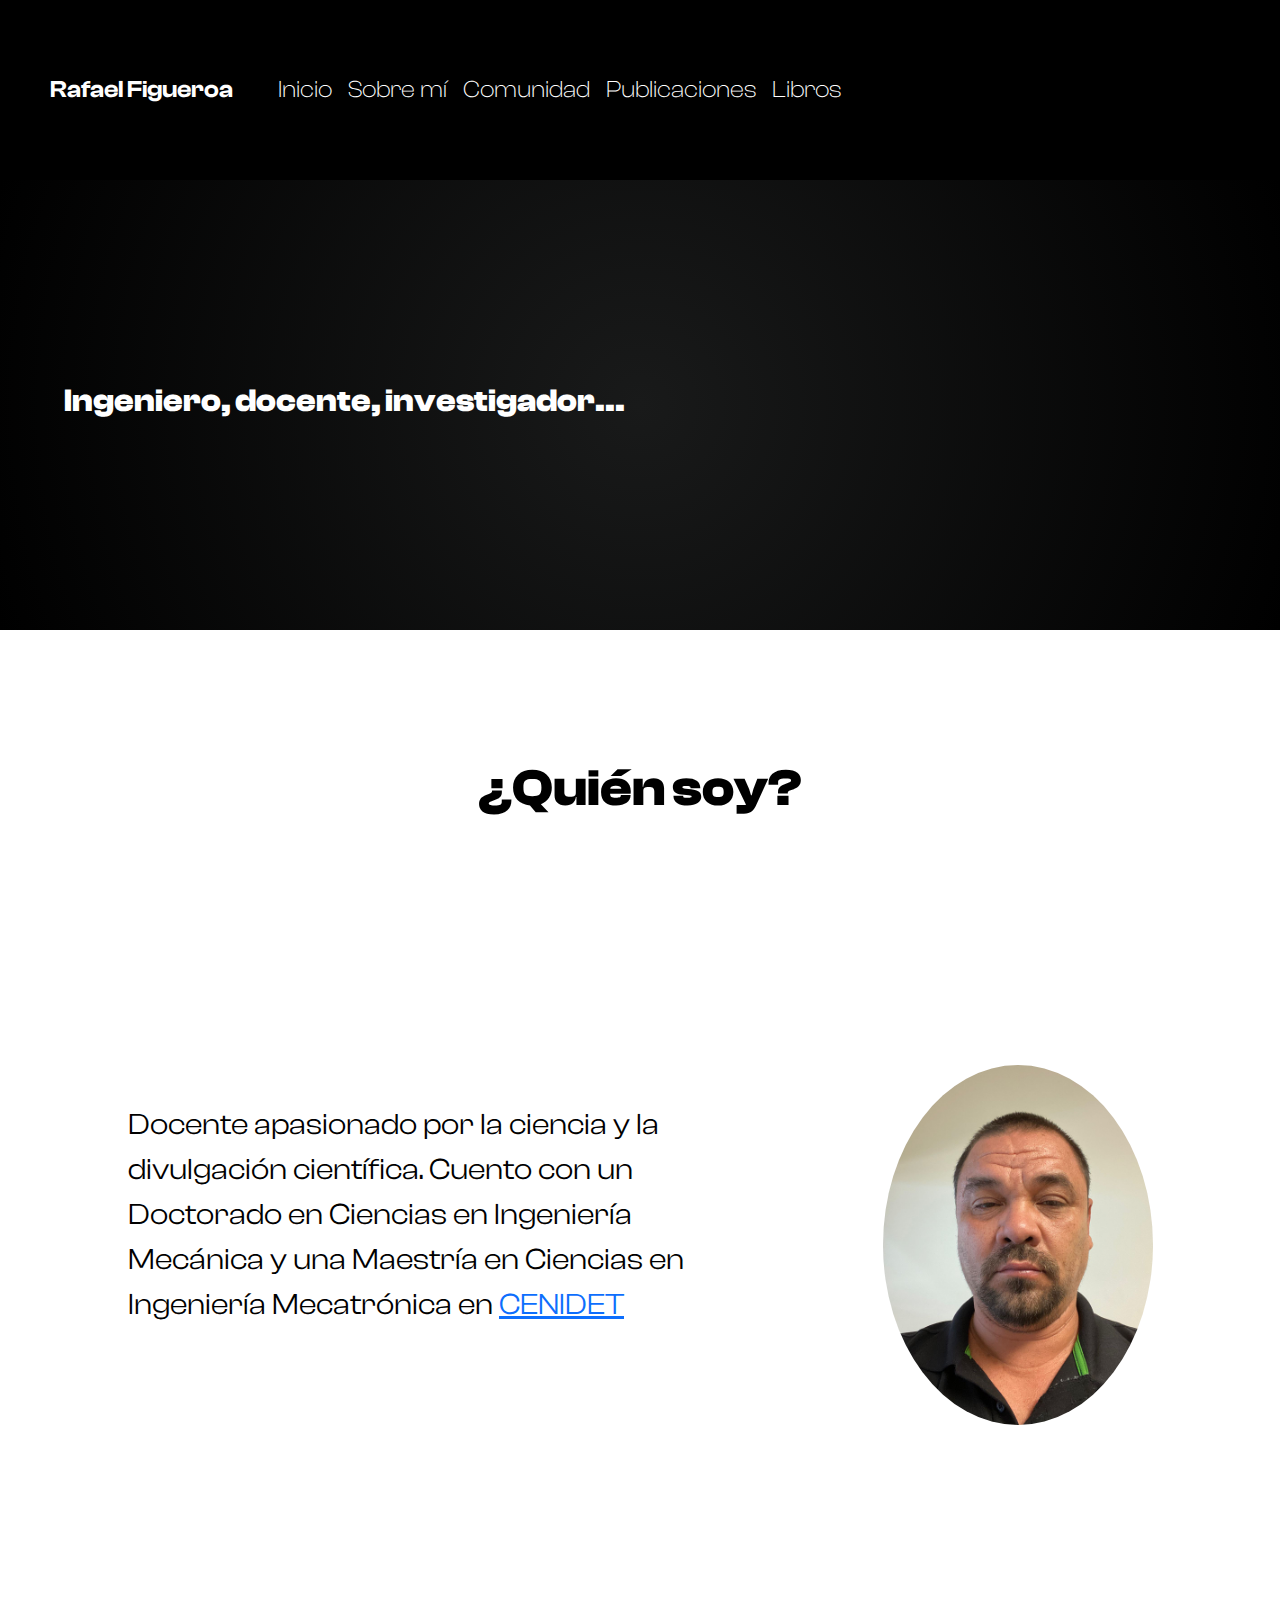
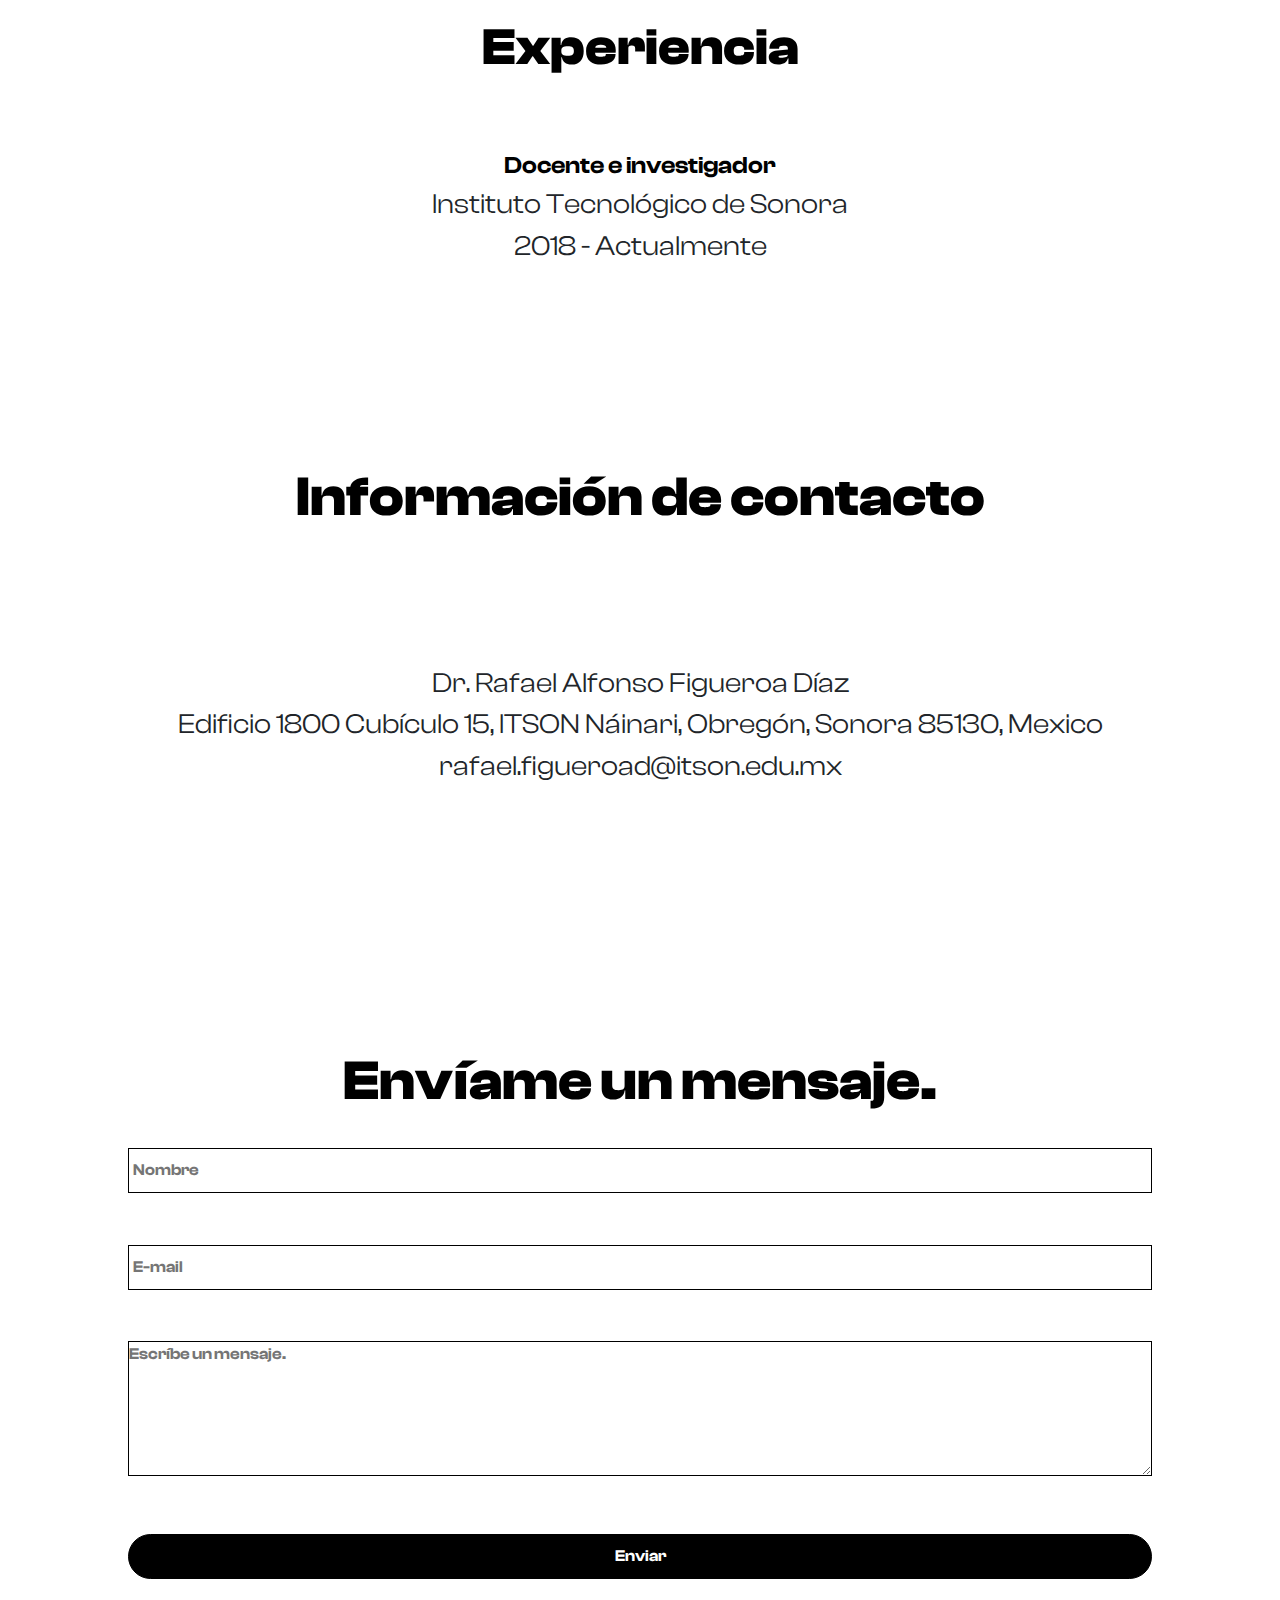
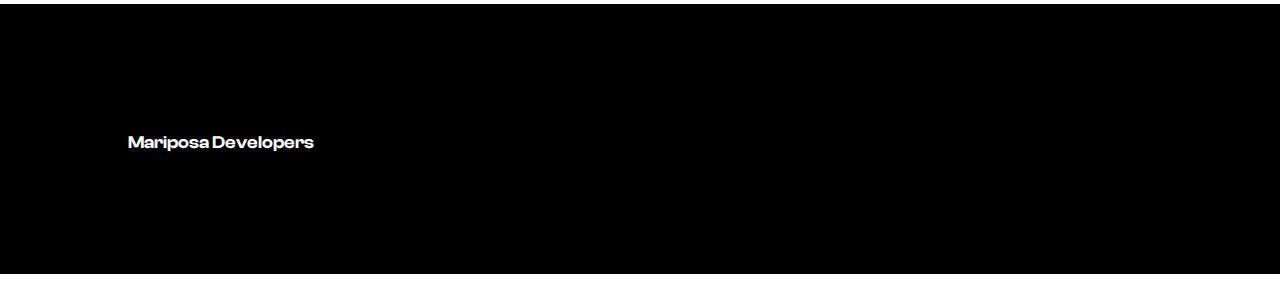
<file: index.html>
<!DOCTYPE html>
<html lang="en">

<head>
  <meta charset="UTF-8">
  <meta name="viewport" content="width=device-width, initial-scale=1.0">
  <title>Inicio - Rafael Figueroa</title>
  <!--Bootstrap stylesheet-->
  <link href="https://cdn.jsdelivr.net/npm/bootstrap@5.3.3/dist/css/bootstrap.min.css" rel="stylesheet"
    integrity="sha384-QWTKZyjpPEjISv5WaRU9OFeRpok6YctnYmDr5pNlyT2bRjXh0JMhjY6hW+ALEwIH" crossorigin="anonymous">
  <!--Boostrap icons stylesheet-->
  <link rel="stylesheet" href="https://cdn.jsdelivr.net/npm/bootstrap-icons@1.11.3/font/bootstrap-icons.min.css">
  <!--CSS file for the index-->
  <link rel="stylesheet" href="styles/index.css">

</head>

<body>
  <header>

    <nav class="navbar navbar-expand-lg">
      <div class="container-fluid">
        <a class="navbar-brand" href="#">
          <h1>Rafael Figueroa</h1>
        </a>

        <button class="navbar-toggler" type="button" data-bs-toggle="collapse" data-bs-target="#navbarNavAltMarkup"
          aria-controls="navbarNavAltMarkup" aria-expanded="false" aria-label="Toggle navigation">
          <span class="navbar-toggler-icon"></span>
        </button>
        <div class="collapse navbar-collapse" id="navbarNavAltMarkup">
          <div class="navbar-nav">

            <a class="nav-link nav-link-reg nav-first-link" aria-current="page" href="#">Inicio</a>
            <a class="nav-link nav-link-reg" href="about-me.html">Sobre mí</a>
            <a class="nav-link nav-link-reg" href="comunidad.html">Comunidad</a>
            <a class="nav-link nav-link-reg" href="publications.html">Publicaciones</a>
            <a class="nav-link nav-link-reg" href="libros.html">Libros</a>


          </div>
        </div>
      </div>
    </nav>


  </header>


  <div class="banner-information">

    <h2>Ingeniero, docente, investigador...</h2>

  </div>
  </header>
  <main>
    <!--Presentation section-->
    <div class="presentation">

      <div class="presentation-title container">
        <h3>¿Quién soy?</h3>
      </div>

      <div class="presentation-info">

        <div class="info-text">
          <p>Docente apasionado por la ciencia y la divulgación científica. Cuento con un Doctorado en Ciencias en Ingeniería Mecánica y una Maestría en Ciencias en Ingeniería Mecatrónica en <a href="https://cenidet.tecnm.mx/">CENIDET</a></p>
        </div>

        <div class="info-img">
          <img src="img/rafa-selfie.jpeg" alt="Sample Image from Lorem Picsum">
        </div>
      </div>

    </div>


    <!--Experience section-->
    <div class="experience">  

      <div class="experience-title">

        <h3>Experiencia</h3>

      </div>

      <div class="experience-list">

        <div class="experience-element container">

          <div class="row">

            <div class="experience-job col-md-12 text-center">
              <h3>Docente e investigador</h3>
            </div>
            <div class="experience-company col-md-12 text-center">
              <h3>Instituto Tecnológico de Sonora</h3>
            </div>
            <div class="experience-period col-md-12 text-center">
              <h3>2018 - Actualmente</h3>
            </div>
          </div>


        </div>

      </div>

    </div>

    <!--Publications-->




    <div class="contact-information">

      <div class="contact-info-title">
        <h3>Información de contacto</h3>
      </div>

      <div class="contact-info-content">

        <div class="contact-name">
          <h4>Dr. Rafael Alfonso Figueroa Díaz</h4>
        </div>

        <div class="contact-address">
          <h4>Edificio 1800 Cubículo 15, ITSON Náinari, Obregón, Sonora 85130, Mexico</h4>
        </div>

        <div class="email">
          <h4>rafael.figueroad@itson.edu.mx</h4>
        </div>

        <div class="phone-number">
          <h4></h4>
        </div>
      </div>

    </div>

    <div class="contact-form">
      <div class="form-title">
        <h3>Envíame un mensaje.</h3>
      </div>

      <div class="form-wrapper">
        <form action="https://formsubmit.co/lcontrerasperaza99@gmail.com" method="POST">

          <input class="name-input" type="text" name="nombre" placeholder="  Nombre">
          <input class="email-input" type="email" name="correo" placeholder="  E-mail">
          <textarea class="message-input" name="mensaje"  placeholder="Escríbe un mensaje."></textarea>
          <input class="submit-input" type="submit" value="Enviar">

        </form>
      </div>
    </div>

    <footer>

      <div class="developer-info">
        <h4>Mariposa Developers</h4>
      </div>

    </footer>
  </main>

  <script src="https://cdn.jsdelivr.net/npm/bootstrap@5.3.3/dist/js/bootstrap.bundle.min.js"
    integrity="sha384-YvpcrYf0tY3lHB60NNkmXc5s9fDVZLESaAA55NDzOxhy9GkcIdslK1eN7N6jIeHz"
    crossorigin="anonymous"></script>
</body>

</html>
</file>
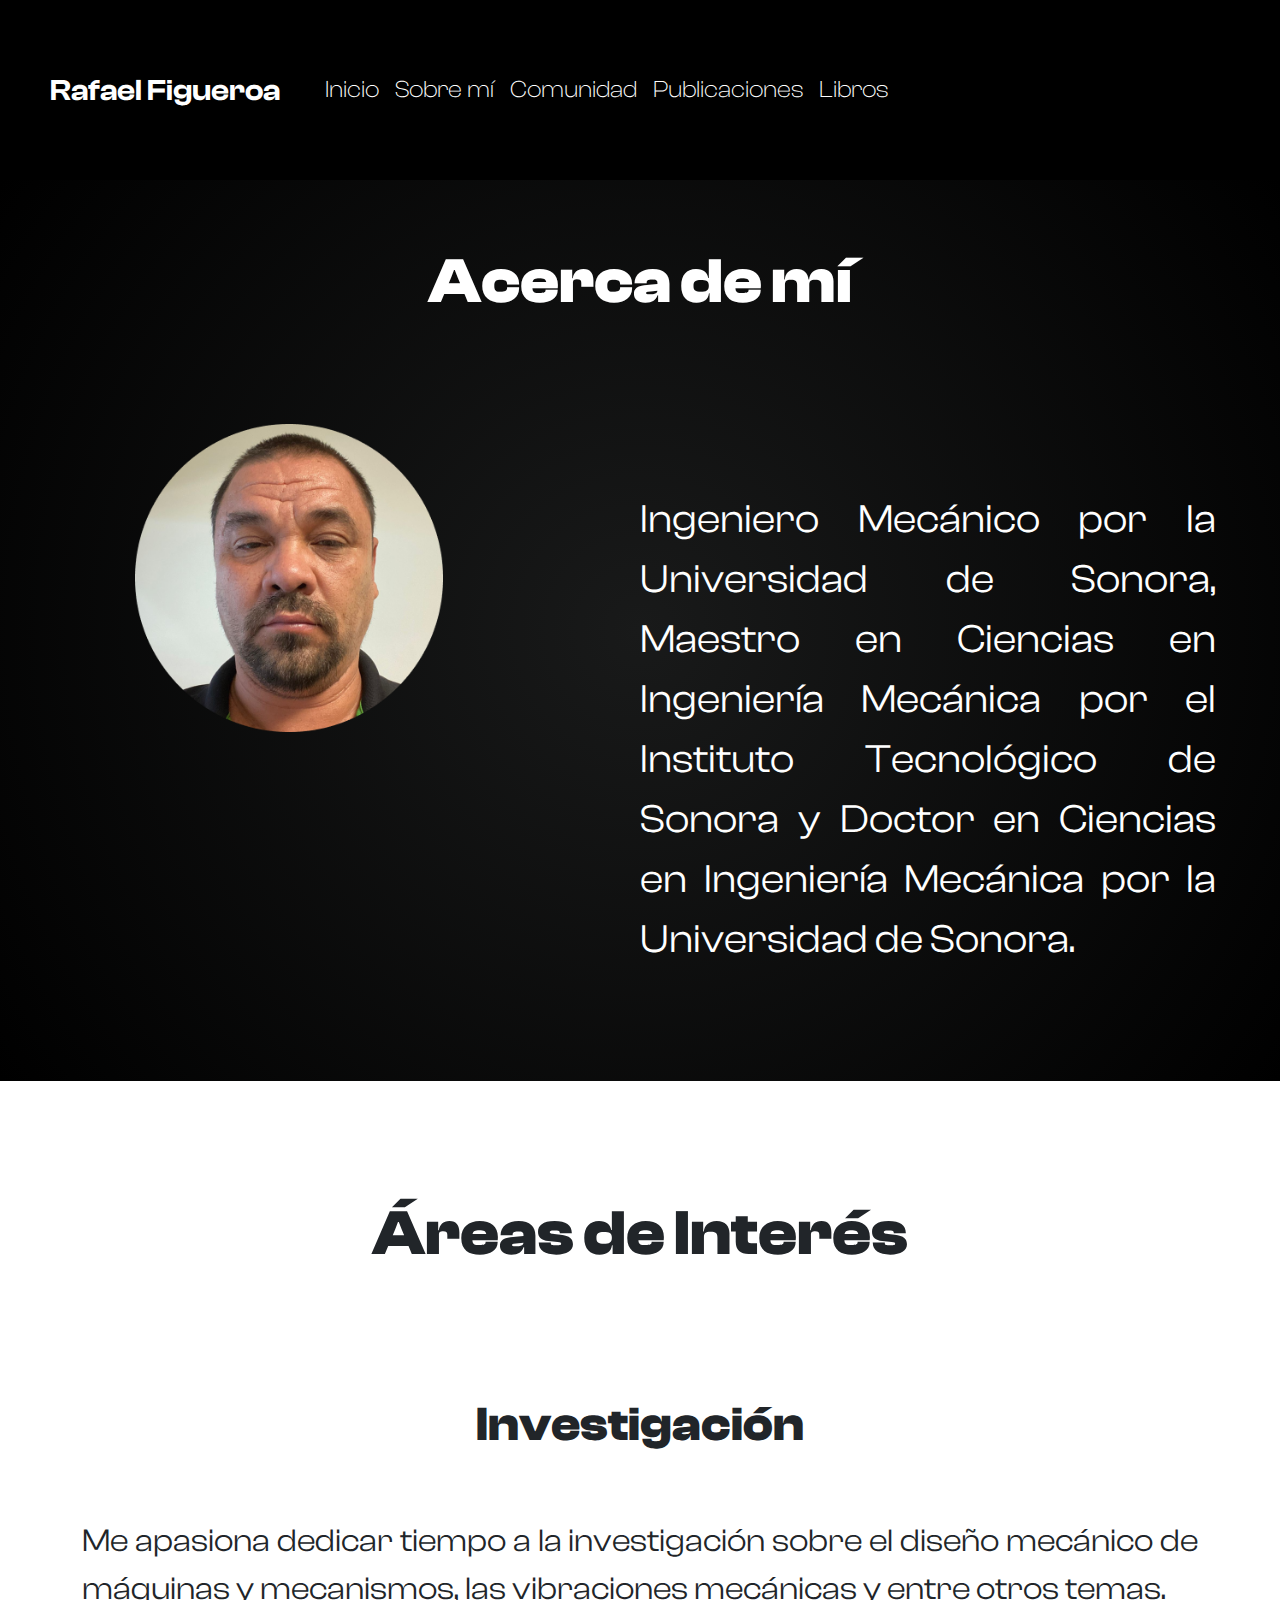
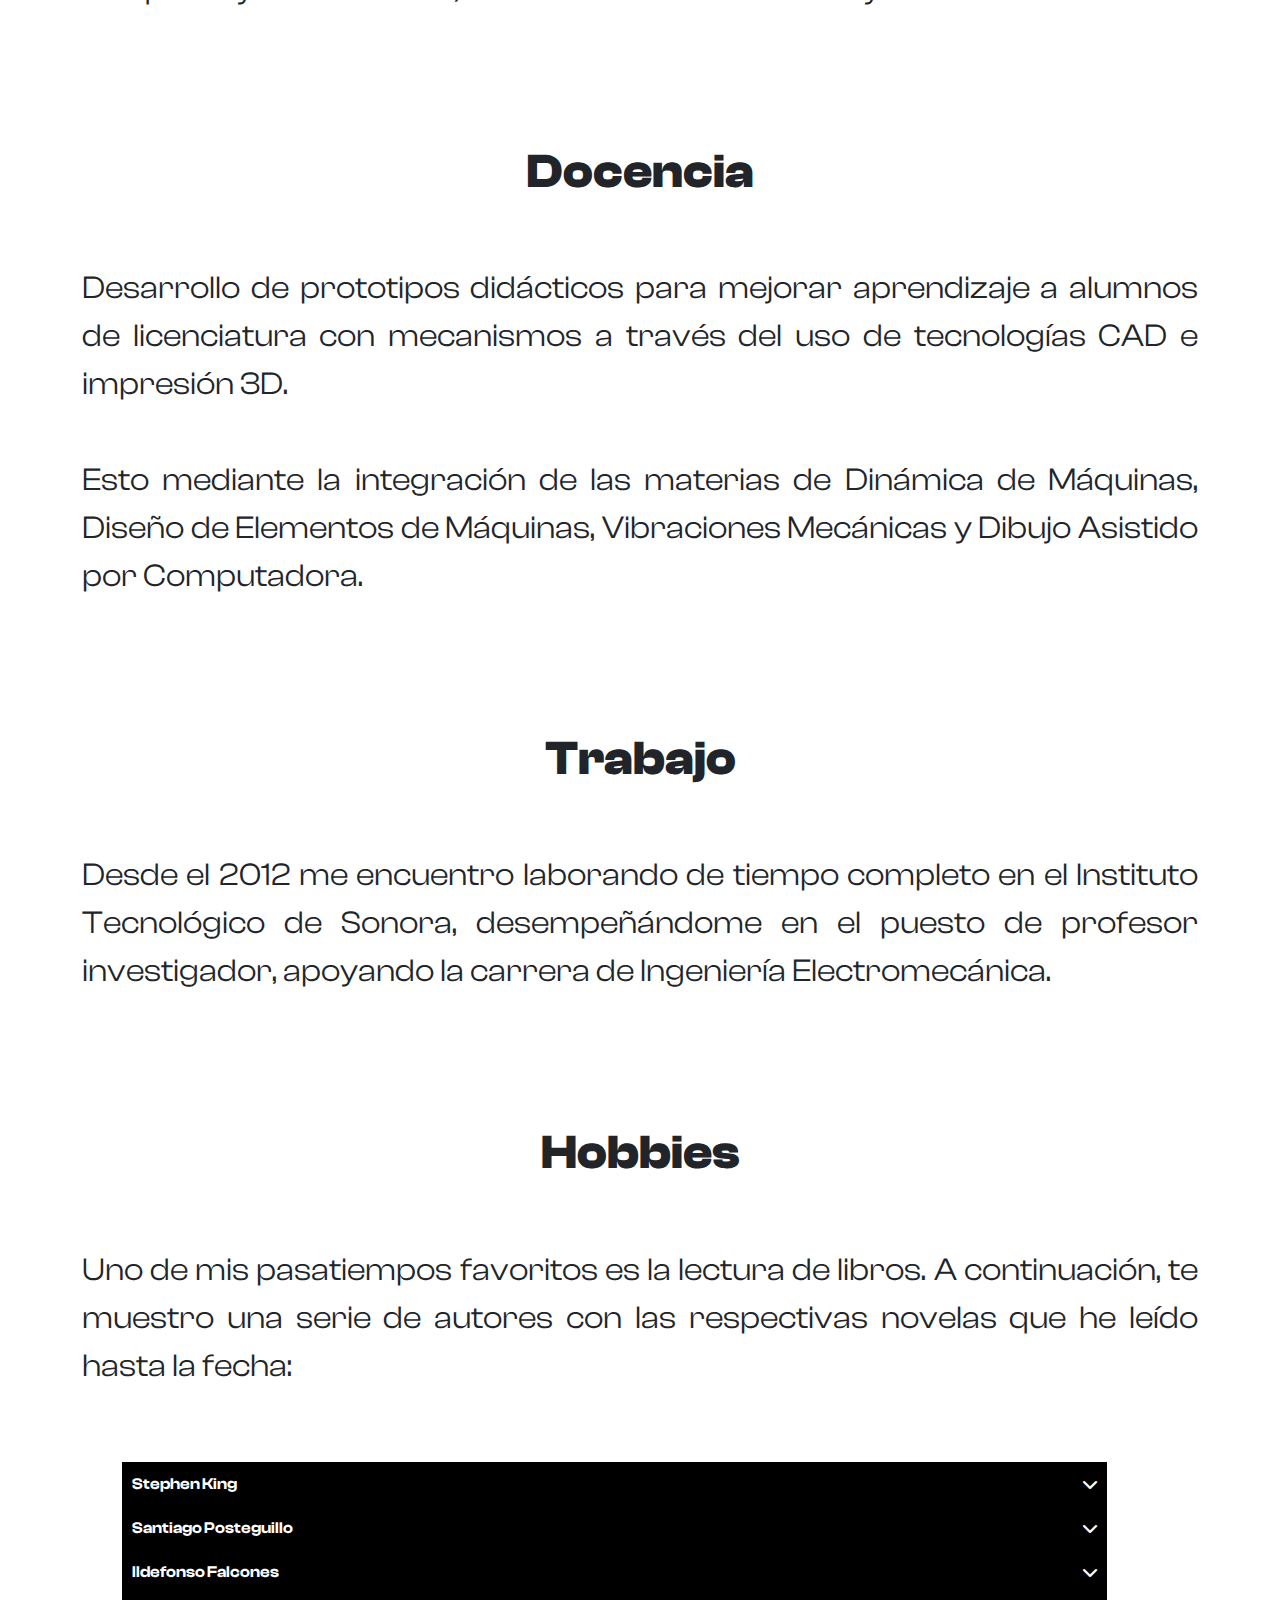
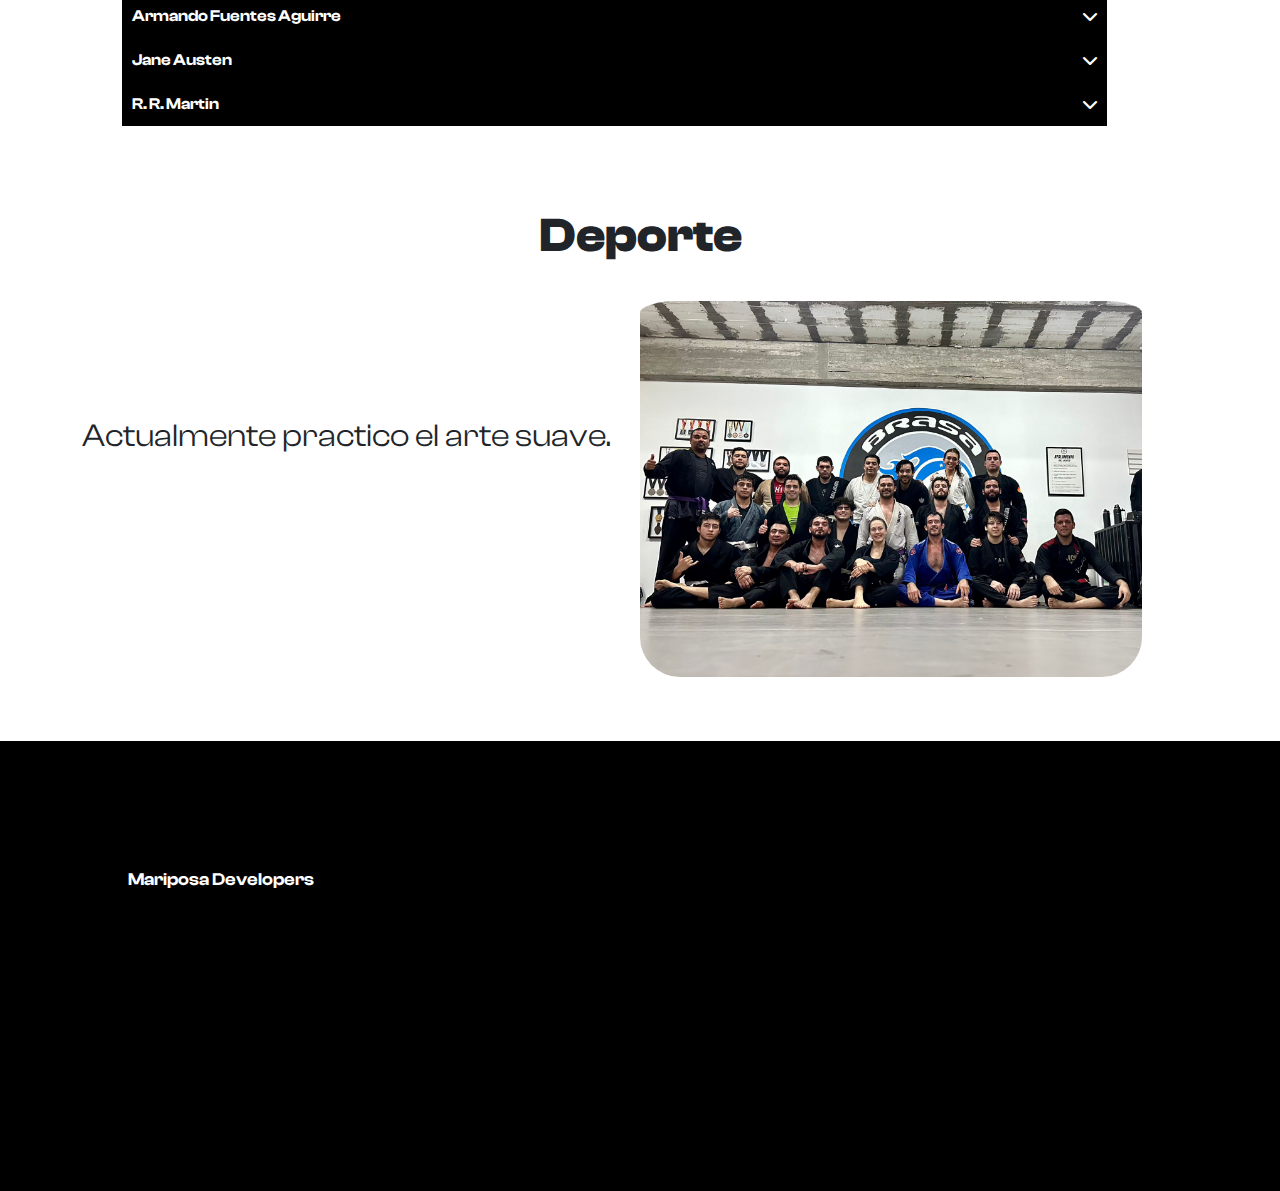
<file: about-me.html>
<!DOCTYPE html>
<html lang="en">

<head>
  <meta charset="UTF-8">
  <meta name="viewport" content="width=device-width, initial-scale=1.0">
  <title>Sobre mí - Rafael Figueroa</title>
  <!--Bootstrap stylesheet-->
  <link href="https://cdn.jsdelivr.net/npm/bootstrap@5.3.3/dist/css/bootstrap.min.css" rel="stylesheet"
    integrity="sha384-QWTKZyjpPEjISv5WaRU9OFeRpok6YctnYmDr5pNlyT2bRjXh0JMhjY6hW+ALEwIH" crossorigin="anonymous">
  <!--CSS file for the index-->
  <link rel="stylesheet" href="styles/about-me.css">

  <!--FontAwesome Library-->
  <link rel="stylesheet" href="https://cdnjs.cloudflare.com/ajax/libs/font-awesome/6.0.0-beta3/css/all.min.css">
</head>

<body>
  <header>
    <nav class="navbar navbar-expand-lg">
      <div class="container-fluid">
        <a class="navbar-brand" href="#">
          <h1>Rafael Figueroa</h1>
        </a>

        <button class="navbar-toggler" type="button" data-bs-toggle="collapse" data-bs-target="#navbarNavAltMarkup"
          aria-controls="navbarNavAltMarkup" aria-expanded="false" aria-label="Toggle navigation">
          <span class="navbar-toggler-icon"></span>
        </button>
        <div class="collapse navbar-collapse" id="navbarNavAltMarkup">
          <div class="navbar-nav">

            <a class="nav-link nav-link-reg nav-first-link" href="index.html">Inicio</a>
            <a class="nav-link nav-link-reg" aria-current="page" href="#">Sobre mí</a>
            <a class="nav-link nav-link-reg" href="comunidad.html">Comunidad</a>
            <a class="nav-link nav-link-reg" href="publications.html">Publicaciones</a>
            <a class="nav-link nav-link-reg" href="libros.html">Libros</a>


          </div>
        </div>
      </div>
    </nav>

  </header>
  <main>
    <section class="about-me">
      <h1>Acerca de mí</h1>
      <div class="item-about">
        <div class="container-fluid bg-transparent item-about-img">
          <img class="img-rafa" src="img/Group 1 (1).png">
        </div>
        <div class="item-about-text">
          <p>Ingeniero Mecánico por la Universidad de Sonora, Maestro en Ciencias en Ingeniería Mecánica por el
            Instituto Tecnológico de Sonora y Doctor en Ciencias en Ingeniería Mecánica por la Universidad de Sonora.
          </p>

        </div>


      </div>

    </section>
    <section class="interest">
      <h1>Áreas de Interés</h1>

      <h2>Investigación</h2>
      <div class="container">
        <div class="item">
          <p>Me apasiona dedicar tiempo a la investigación sobre el diseño mecánico de máquinas y mecanismos, las
            vibraciones mecánicas y entre otros temas.</p>
        </div>
      </div>

      <h2>Docencia</h2>
      <div class="container">
        <div class="item">
          <p>Desarrollo de prototipos didácticos para mejorar aprendizaje a alumnos de licenciatura con mecanismos a
            través del uso de tecnologías CAD e impresión 3D.<br> <br> Esto mediante la integración de las materias de
            Dinámica de Máquinas, Diseño de Elementos de Máquinas, Vibraciones Mecánicas y Dibujo Asistido por
            Computadora.</p>
        </div>
      </div>

      <h2>Trabajo</h2>
      <div class="container">
        <div class="item">
          <p>Desde el 2012 me encuentro laborando de tiempo completo en el Instituto Tecnológico de Sonora,
            desempeñándome en el puesto de profesor investigador, apoyando la carrera de Ingeniería Electromecánica.</p>
        </div>
      </div>

      <h2>Hobbies</h2>
      <div class="container">
        <div class="item">
          <p>Uno de mis pasatiempos favoritos es la lectura de libros. A continuación, te muestro una serie de autores con las respectivas novelas que he leído hasta la fecha:</p>
        </div>
      </div>
      <div class="accordion-container">

     
      <button class="accordion">Stephen King
        <i class="fa-solid fa-chevron-down"></i>
      </button>
      <div class="panel">
        <ul>
          <li>Te Gusta la Oscuridad</li>
          <li>Saga de Mr. Mercedes</li>
          <li>Torre Oscura</li>
          <li>Carrie</li>
          <li>Costal de Huesos</li>
          <li>Entre otros</li>
        </ul>
      </div>

      <button class="accordion">Santiago Posteguillo
        <i class="fa-solid fa-chevron-down"></i>
      </button>
      <div class="panel">
        <ul>
          <li>Saga de Trajano</li>
          <li>Saga de Africanus</li>
          <li>Saga de Julio César</li>
          <li>Saga de Julia Domna</li>
        </ul>
      </div>

      <button class="accordion">Ildefonso Falcones
        <i class="fa-solid fa-chevron-down"></i>
      </button>
      <div class="panel">
        <ul>
          <li>La Catedral del Mar</li>
          <li>Los Herederos de la Tierra</li>
          <li>La mano de Fátima</li>
          <li>Entre otros...</li>
        </ul>
      </div>

      <button class="accordion">Armando Fuentes Aguirre
        <i class="fa-solid fa-chevron-down"></i>
      </button>
      <div class="panel">
        <ul>
          <li>Plaza de Almas</li>
          <li>Diaz y Madero</li>
        </ul>
      </div>

      <button class="accordion">
        Jane Austen
        <i class="fa-solid fa-chevron-down"></i>
      </button>
      <div class="panel">
        <ul>
          <li>Orgullo y Prejuicio</li>
          <li>Emma</li>
          <li>Persuación</li>
          <li>Entre otros</li>
        </ul>
      </div>

      <button class="accordion">R. R. Martin
        <i class="fa-solid fa-chevron-down"></i>
      </button>
      <div class="panel">
        <ul>
          <li>Saga Juego de Tronos</li>
          <li>El Caballero Errante</li>
          <li>Saga Wlid Cards (en proceso)</li>
        </ul>
      </div>
    </div>
      <br>

      <h2>Deporte</h2>
      <div class="container">

        <div class="item-left">
          <p>Actualmente practico el arte suave.</p>
        </div>
        <div class="item-right">
          <img src="img/WhatsApp Image 2024-09-19 at 8.20.48 AM.jpeg">
        </div>
      </div>

    </section>

    <footer>

      <div class="developer-info">

        <h4>Mariposa Developers</h4>
      </div>
    </footer>

  </main>

  <script src="https://cdn.jsdelivr.net/npm/bootstrap@5.3.3/dist/js/bootstrap.bundle.min.js"
    integrity="sha384-YvpcrYf0tY3lHB60NNkmXc5s9fDVZLESaAA55NDzOxhy9GkcIdslK1eN7N6jIeHz" crossorigin="anonymous">
    </script>
  <script>
    var acc = document.getElementsByClassName("accordion");
    
    for (var i = 0; i < acc.length; i++) {
      acc[i].addEventListener("click", function() {
        this.classList.toggle("active");
    
        var panel = this.nextElementSibling;
    
        if (panel.style.maxHeight) {
          panel.style.maxHeight = null; // Contraer
        } else {
          panel.style.maxHeight = panel.scrollHeight + "px"; // Expandir
        }
      });
    }
    </script>
    
</body>

</html>
</file>
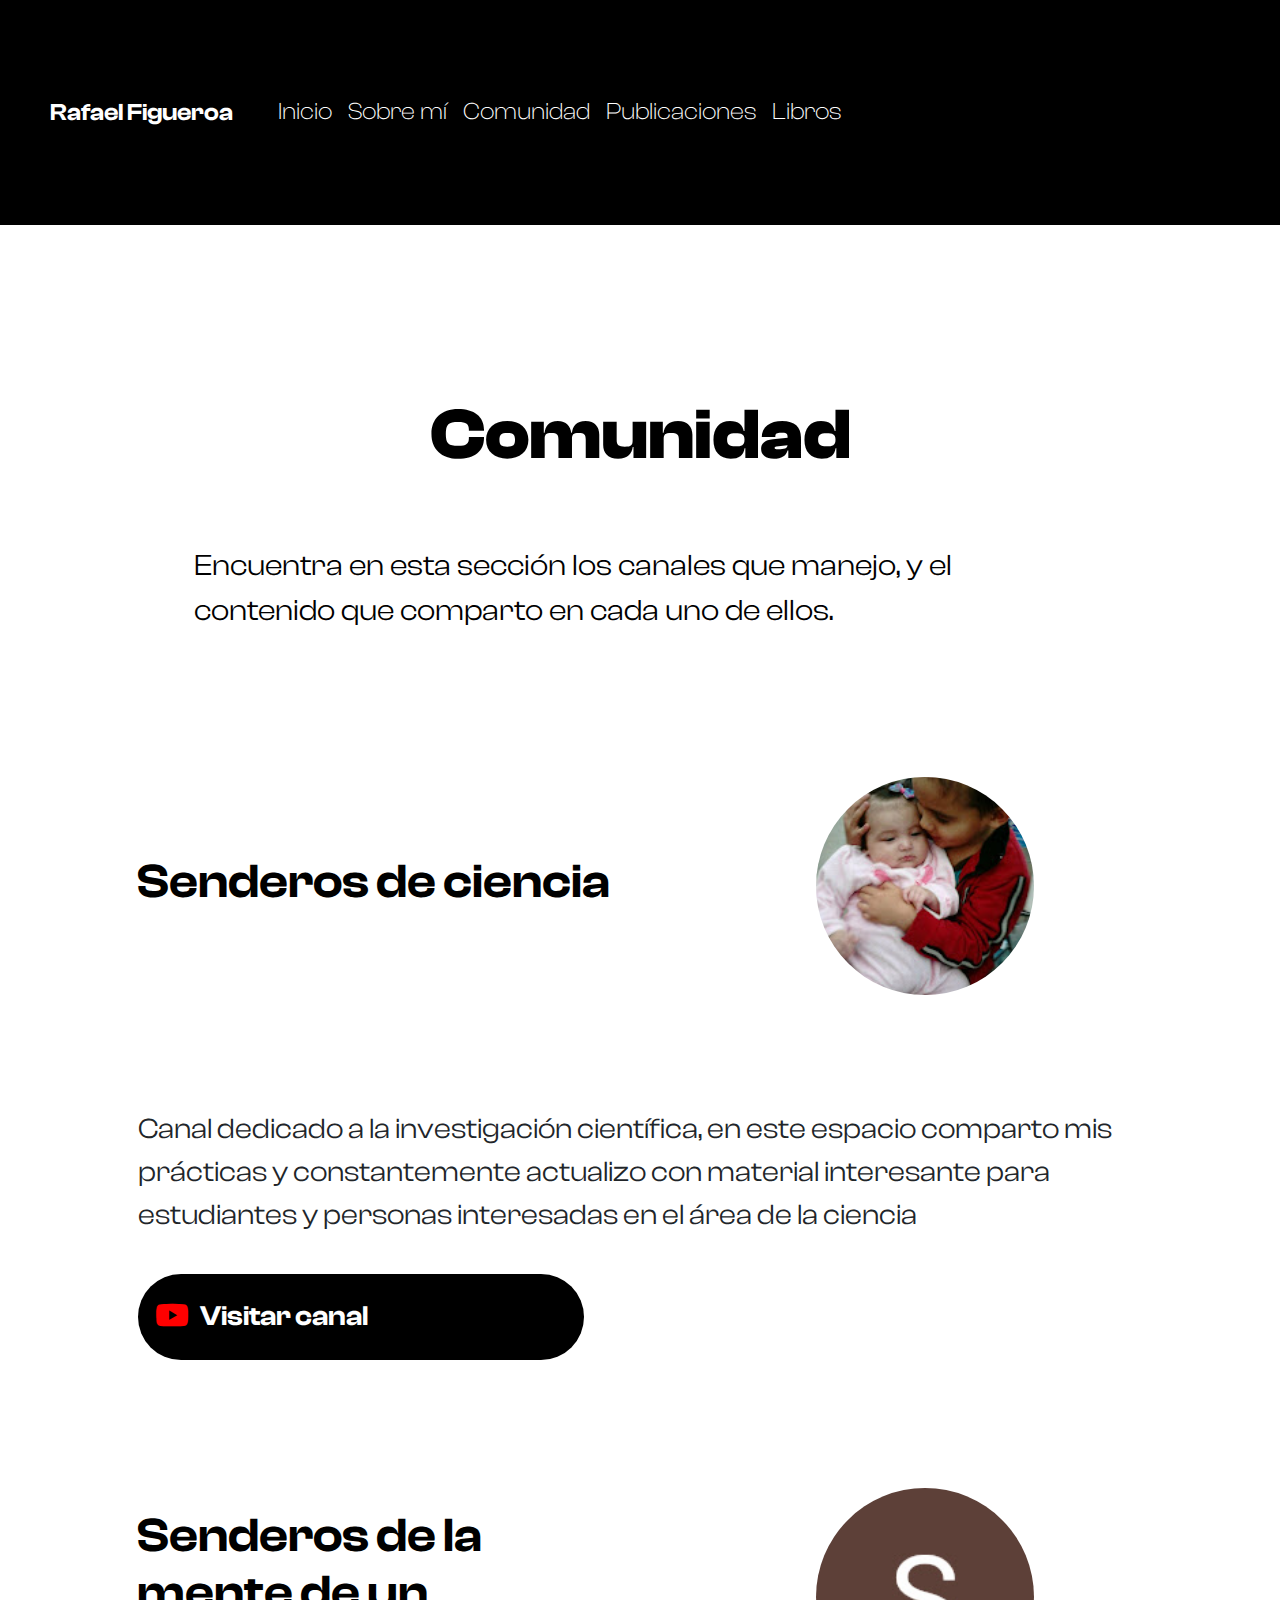
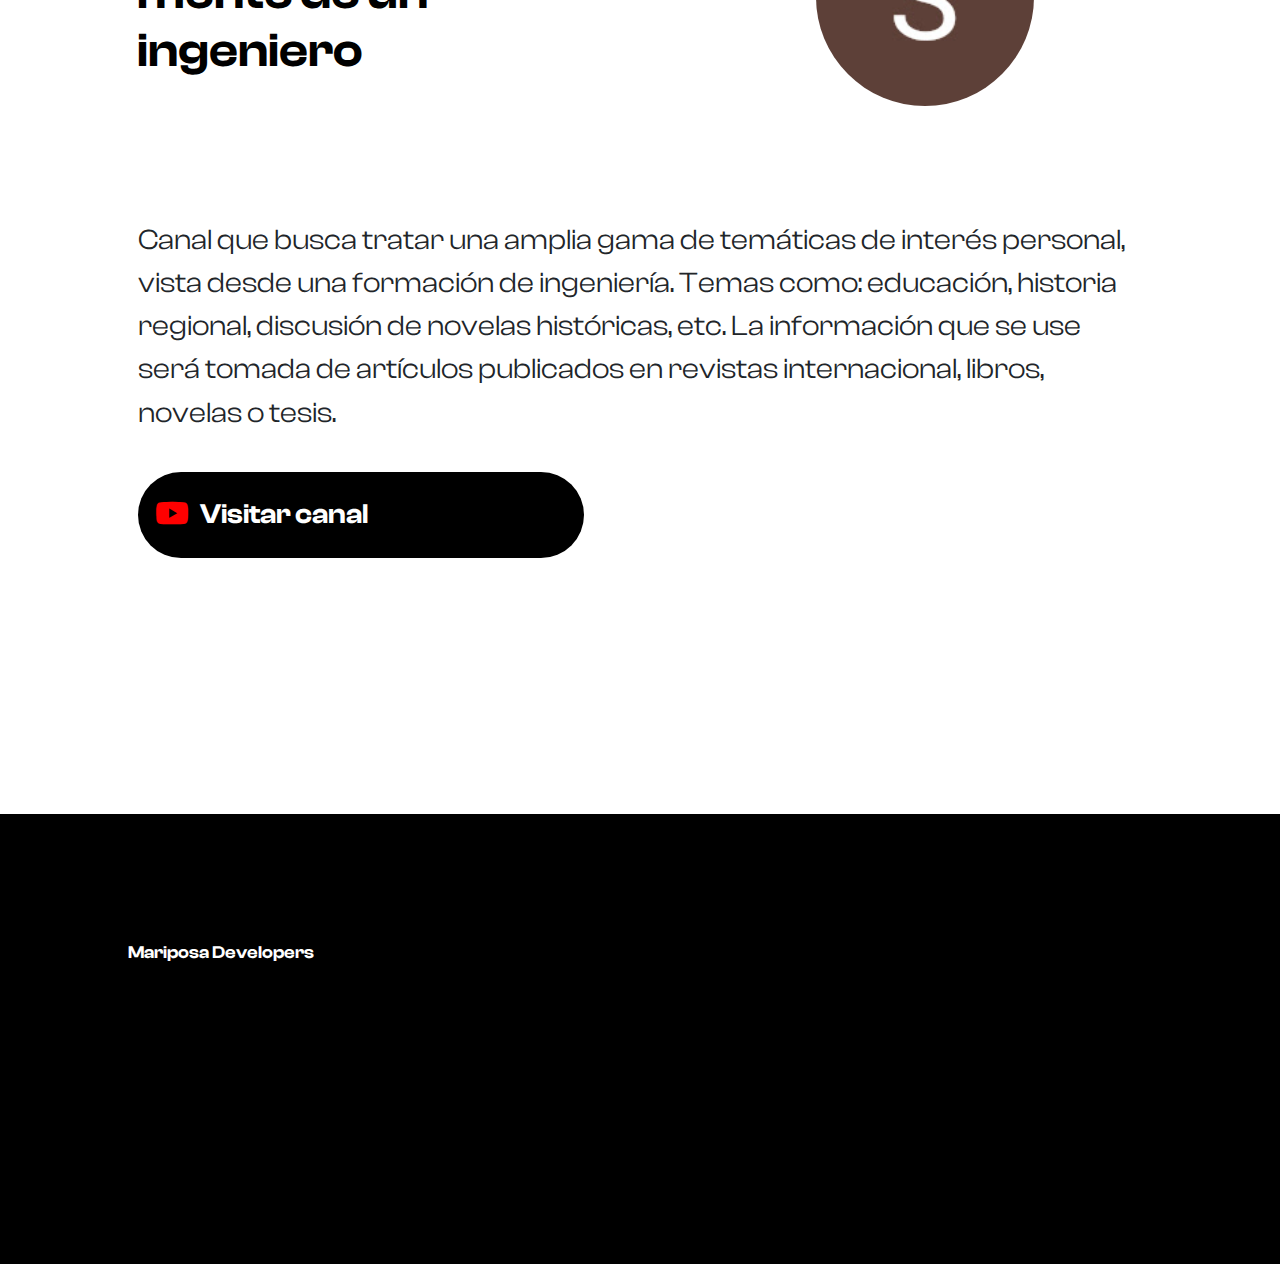
<file: comunidad.html>
<!DOCTYPE html>
<html lang="en">

<head>
    <meta charset="UTF-8">
    <meta name="viewport" content="width=device-width, initial-scale=1.0">
    <title>Comunidad - Rafael Figueroa</title>
    <link href="https://cdn.jsdelivr.net/npm/bootstrap@5.3.3/dist/css/bootstrap.min.css" rel="stylesheet"
        integrity="sha384-QWTKZyjpPEjISv5WaRU9OFeRpok6YctnYmDr5pNlyT2bRjXh0JMhjY6hW+ALEwIH" crossorigin="anonymous">
    <link rel="stylesheet" href="https://cdn.jsdelivr.net/npm/bootstrap-icons@1.11.3/font/bootstrap-icons.min.css">
    <link rel="stylesheet" href="styles/comunidad.css">
</head>

<body>


    <header>

        <nav class="navbar navbar-expand-lg">
            <div class="container-fluid">
                <a class="navbar-brand" href="#">
                    <h1>Rafael Figueroa</h1>
                </a>

                <button class="navbar-toggler" type="button" data-bs-toggle="collapse"
                    data-bs-target="#navbarNavAltMarkup" aria-controls="navbarNavAltMarkup" aria-expanded="false"
                    aria-label="Toggle navigation">
                    <span class="navbar-toggler-icon"></span>
                </button>
                <div class="collapse navbar-collapse" id="navbarNavAltMarkup">
                    <div class="navbar-nav">

                        <a class="nav-link nav-link-reg nav-first-link" href="index.html">Inicio</a>
                        <a class="nav-link nav-link-reg" href="about-me.html">Sobre mí</a>
                        <a class="nav-link nav-link-reg" aria-current="page" href="#">Comunidad</a>
                        <a class="nav-link nav-link-reg" href="publications.html">Publicaciones</a>
                        <a class="nav-link nav-link-reg" href="libros.html">Libros</a>


                    </div>
                </div>
            </div>
        </nav>


    </header>

    <div class="container community-info">

        <div class="row community-title">
            <div class="col-12 text-center">
                <h3>Comunidad</h3>
            </div>
        </div>

        <div class="row community-text">

            <div class="col-12 text-center">
                <p>Encuentra en esta sección los canales que manejo, y el contenido que comparto en cada uno de ellos.
                </p>
            </div>
        </div>
    </div>


    <div class="community-channels">


        <div class="container channel">

            <div class="row channel-header">
                <div class="col-6 channel-title text-center">
                    <h3>Senderos de ciencia</h3>
                </div>

                <div class="col-6 channel-img text-center">
                    <img src="img/senderos-de-ciencia.jpg" class="img-fluid" alt="">
                </div>
            </div>

            <div class="row channel-info">
                <div class="col-12 channel-description">
                    <p>Canal dedicado a la investigación científica, en este espacio comparto mis prácticas y
                        constantemente actualizo con material interesante para estudiantes y personas interesadas en el
                        área de la ciencia</p>
                </div>
            </div>


            <div class="channel-link">
                <a href="https://www.youtube.com/@SenderosdeCiencia" class="channel-anchor">

                    <i class="bi bi-youtube"></i>
                    <h3 class="visit-channel-msg">Visitar canal</h3>
                </a>

            </div>

        </div>


        <div class="container channel">

            <div class="row channel-header">
                <div class="col-6 channel-title text-center">
                    <h3>Senderos de la mente de un ingeniero</h3>
                </div>

                <div class="col-6 channel-img text-center">
                    <img src="img/S.jpg " class="img-fluid" alt="">
                </div>
            </div>

            <div class="row channel-info">
                <div class="col-12 channel-description">
                    <p>Canal que busca tratar una amplia gama de temáticas de interés personal, vista desde una
                        formación de ingeniería. Temas como: educación, historia regional, discusión de novelas
                        históricas, etc. La información que se use será tomada de artículos publicados en revistas
                        internacional, libros, novelas o tesis.

                    </p>
                </div>
            </div>

            <div class="channel-link">
                <a href="https://www.youtube.com/@senderosdelamentedeuningen-x8n" class="channel-anchor">

                    <i class="bi bi-youtube"></i>
                    <h3 class="visit-channel-msg">Visitar canal</h3>
                </a>

            </div>

        </div>




    </div>

    <footer>

        <div class="developer-info">

            <h4>Mariposa Developers</h4>
        </div>
    </footer>

    <script src="https://cdn.jsdelivr.net/npm/bootstrap@5.3.3/dist/js/bootstrap.bundle.min.js"
        integrity="sha384-YvpcrYf0tY3lHB60NNkmXc5s9fDVZLESaAA55NDzOxhy9GkcIdslK1eN7N6jIeHz"
        crossorigin="anonymous"></script>
</body>

</html>
</file>
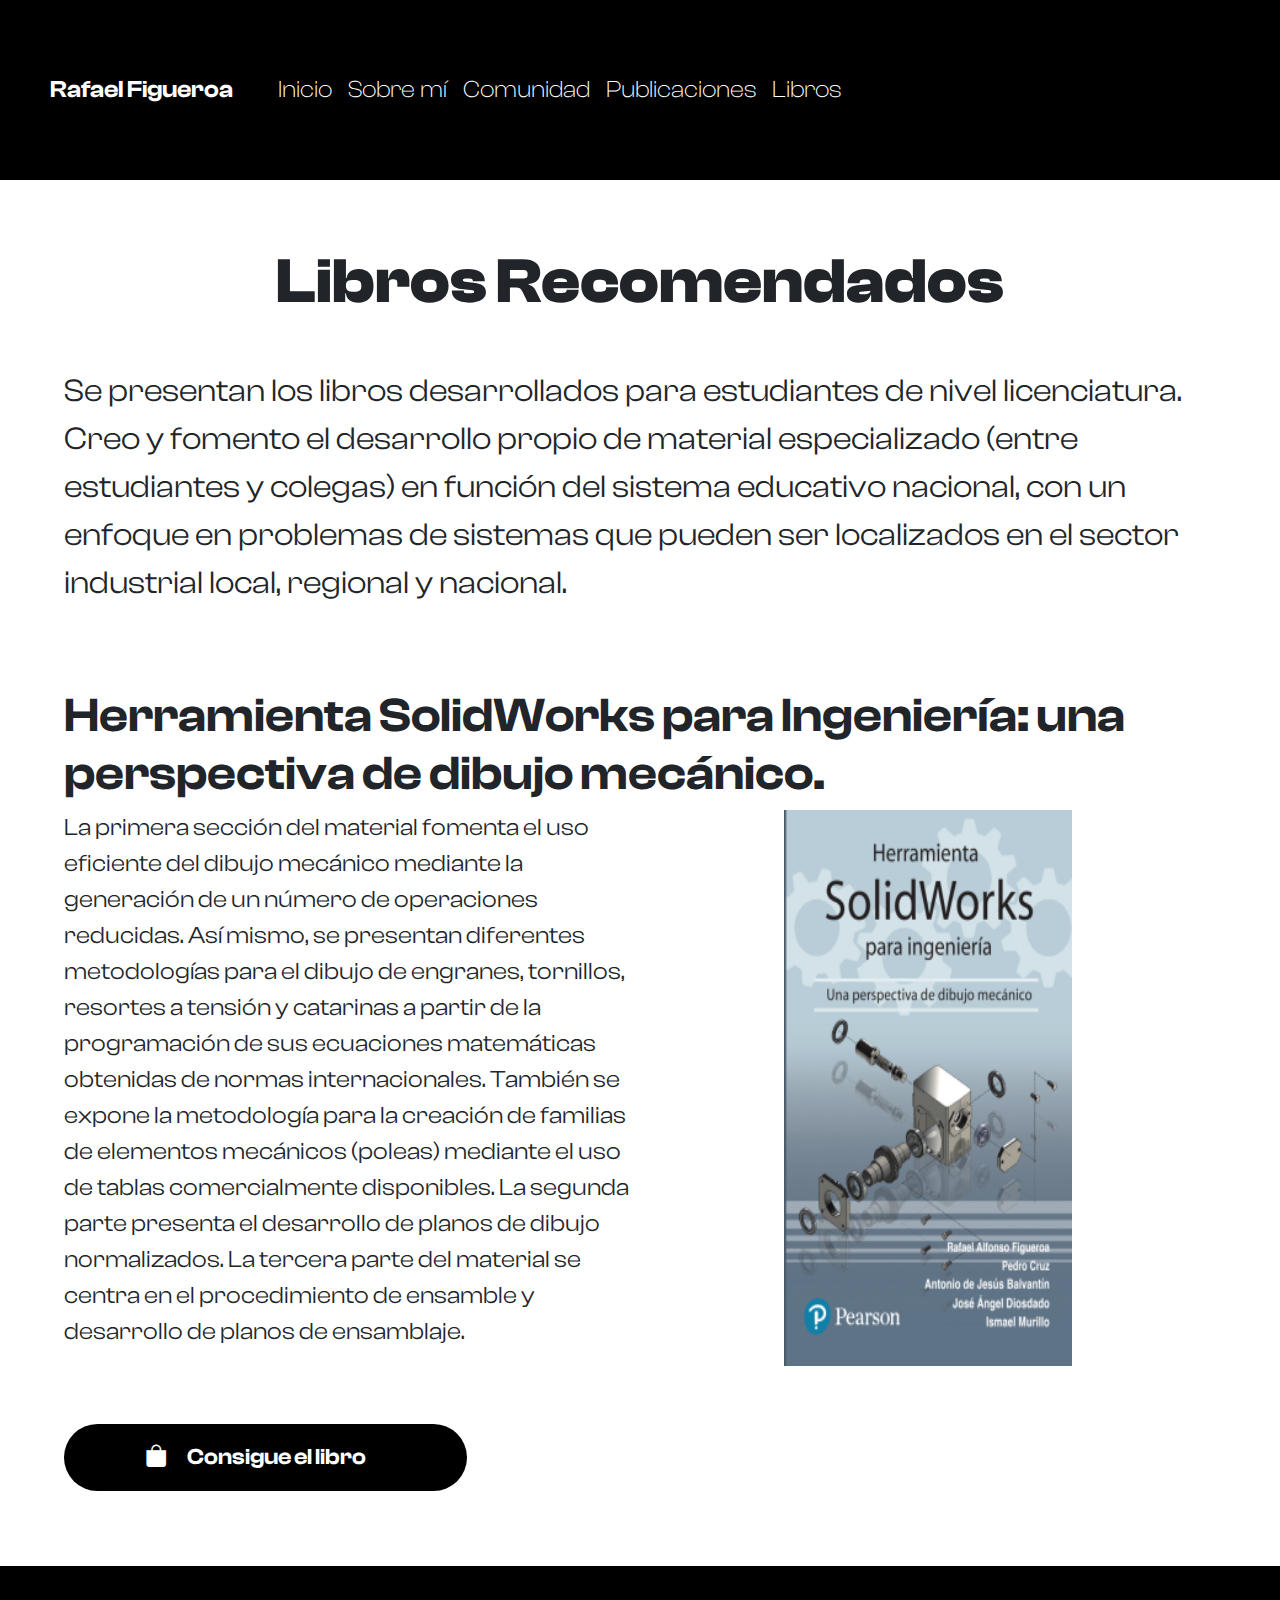
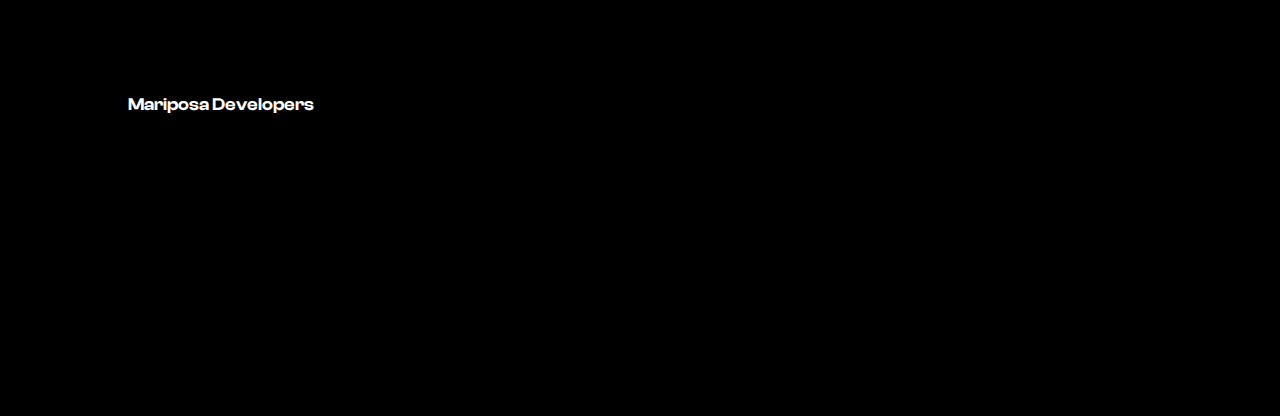
<file: libros.html>
<!DOCTYPE html>
<html lang="en">

<head>
  <meta charset="UTF-8">
  <meta name="viewport" content="width=device-width, initial-scale=1.0">
  <title>Publicaciones - Rafael Figueroa</title>
  <!--Bootstrap stylesheet-->
  <link href="https://cdn.jsdelivr.net/npm/bootstrap@5.3.3/dist/css/bootstrap.min.css" rel="stylesheet"
    integrity="sha384-QWTKZyjpPEjISv5WaRU9OFeRpok6YctnYmDr5pNlyT2bRjXh0JMhjY6hW+ALEwIH" crossorigin="anonymous">
  <!--CSS file for the index-->
  <link rel="stylesheet" href="styles/books.css">
  <!--Bootstrap icons-->
  <link rel="stylesheet" href="https://cdn.jsdelivr.net/npm/bootstrap-icons@1.11.3/font/bootstrap-icons.min.css">
</head>

<body>
  <header>

    <nav class="navbar navbar-expand-lg">
      <div class="container-fluid">
        <a class="navbar-brand" href="#">
          <h1>Rafael Figueroa</h1>
        </a>

        <button class="navbar-toggler" type="button" data-bs-toggle="collapse" data-bs-target="#navbarNavAltMarkup"
          aria-controls="navbarNavAltMarkup" aria-expanded="false" aria-label="Toggle navigation">
          <span class="navbar-toggler-icon"></span>
        </button>
        <div class="collapse navbar-collapse" id="navbarNavAltMarkup">
          <div class="navbar-nav">

            <a class="nav-link nav-link-reg nav-first-link" href="index.html">Inicio</a>
            <a class="nav-link nav-link-reg" href="about-me.html">Sobre mí</a>
            <a class="nav-link nav-link-reg" href="comunidad.html">Comunidad</a>
            <a class="nav-link nav-link-reg" href="publications.html">Publicaciones</a>
            <a class="nav-link nav-link-reg" aria-current="page" href="#">Libros</a>


          </div>
        </div>
      </div>
    </nav>


  </header>
  <main>
    <section class="books">
      <h1>Libros Recomendados</h1>
      <div class="description">
        <p>Se presentan los libros desarrollados para estudiantes de nivel licenciatura. Creo y fomento el desarrollo propio de material especializado (entre estudiantes y colegas) en función del sistema educativo nacional, con un enfoque en problemas de sistemas que pueden ser localizados en el sector industrial local, regional y nacional.
        </p>
      </div>
    </section>
    <section class="books-list">
      <div class="title-link">
        <h2>Herramienta SolidWorks para Ingeniería: una perspectiva de dibujo mecánico.</h2>

      </div>
      <div class="book-description">
        <div class="book-description-text">
            <p>La primera sección del material fomenta el uso eficiente del dibujo mecánico mediante la generación de un número de operaciones reducidas. Así mismo, se presentan diferentes metodologías para el dibujo de engranes, tornillos, resortes a tensión y catarinas a partir de la programación de sus ecuaciones matemáticas obtenidas de normas internacionales. También se expone la metodología para la creación de familias de elementos mecánicos (poleas) mediante el uso de tablas comercialmente disponibles. La segunda parte presenta el desarrollo de planos de dibujo normalizados. La tercera parte del material se centra en el procedimiento de ensamble y desarrollo de planos de ensamblaje.
          </p>
        </div>


        <div class="book-description-img">
          <img class="book-img" src="img/1725824512687.jpg">
        </div>
      </div>


      <a class="btn-link"
        href="https://books.google.com.mx/books/about/Herramienta_SolidWorks_para_ingenier%C3%ADa.html?id=yKAg0AEACAAJ&redir_esc=y">
        <div class="cta-get-book">
          <i class="bi bi-bag-fill"></i>
          <h6>Consigue el libro</h6>
        </div>
      </a>
    </section>
    <hr>
    <footer>

      <div class="developer-info">

        <h4>Mariposa Developers</h4>
      </div>
    </footer>
  </main>

  <script src="https://cdn.jsdelivr.net/npm/bootstrap@5.3.3/dist/js/bootstrap.bundle.min.js"
    integrity="sha384-YvpcrYf0tY3lHB60NNkmXc5s9fDVZLESaAA55NDzOxhy9GkcIdslK1eN7N6jIeHz"
    crossorigin="anonymous"></script>
</body>

</html>
</file>
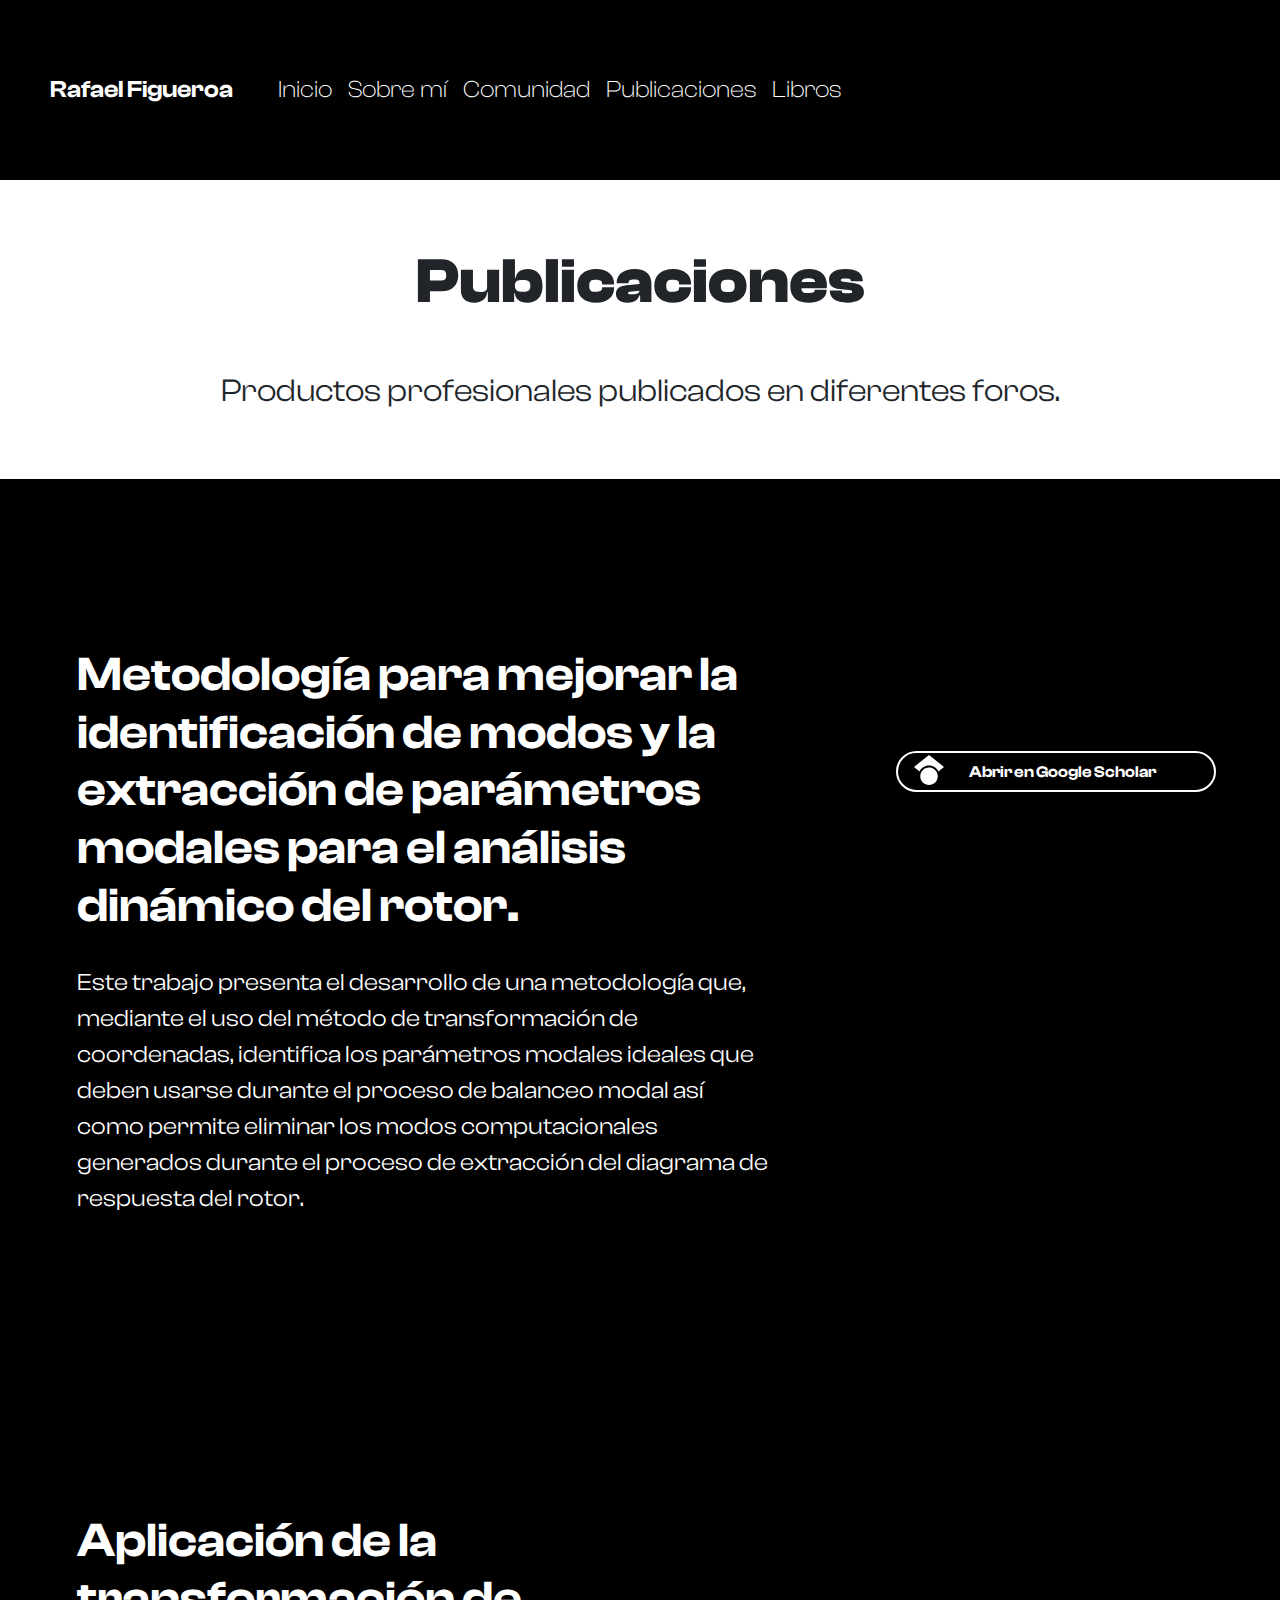
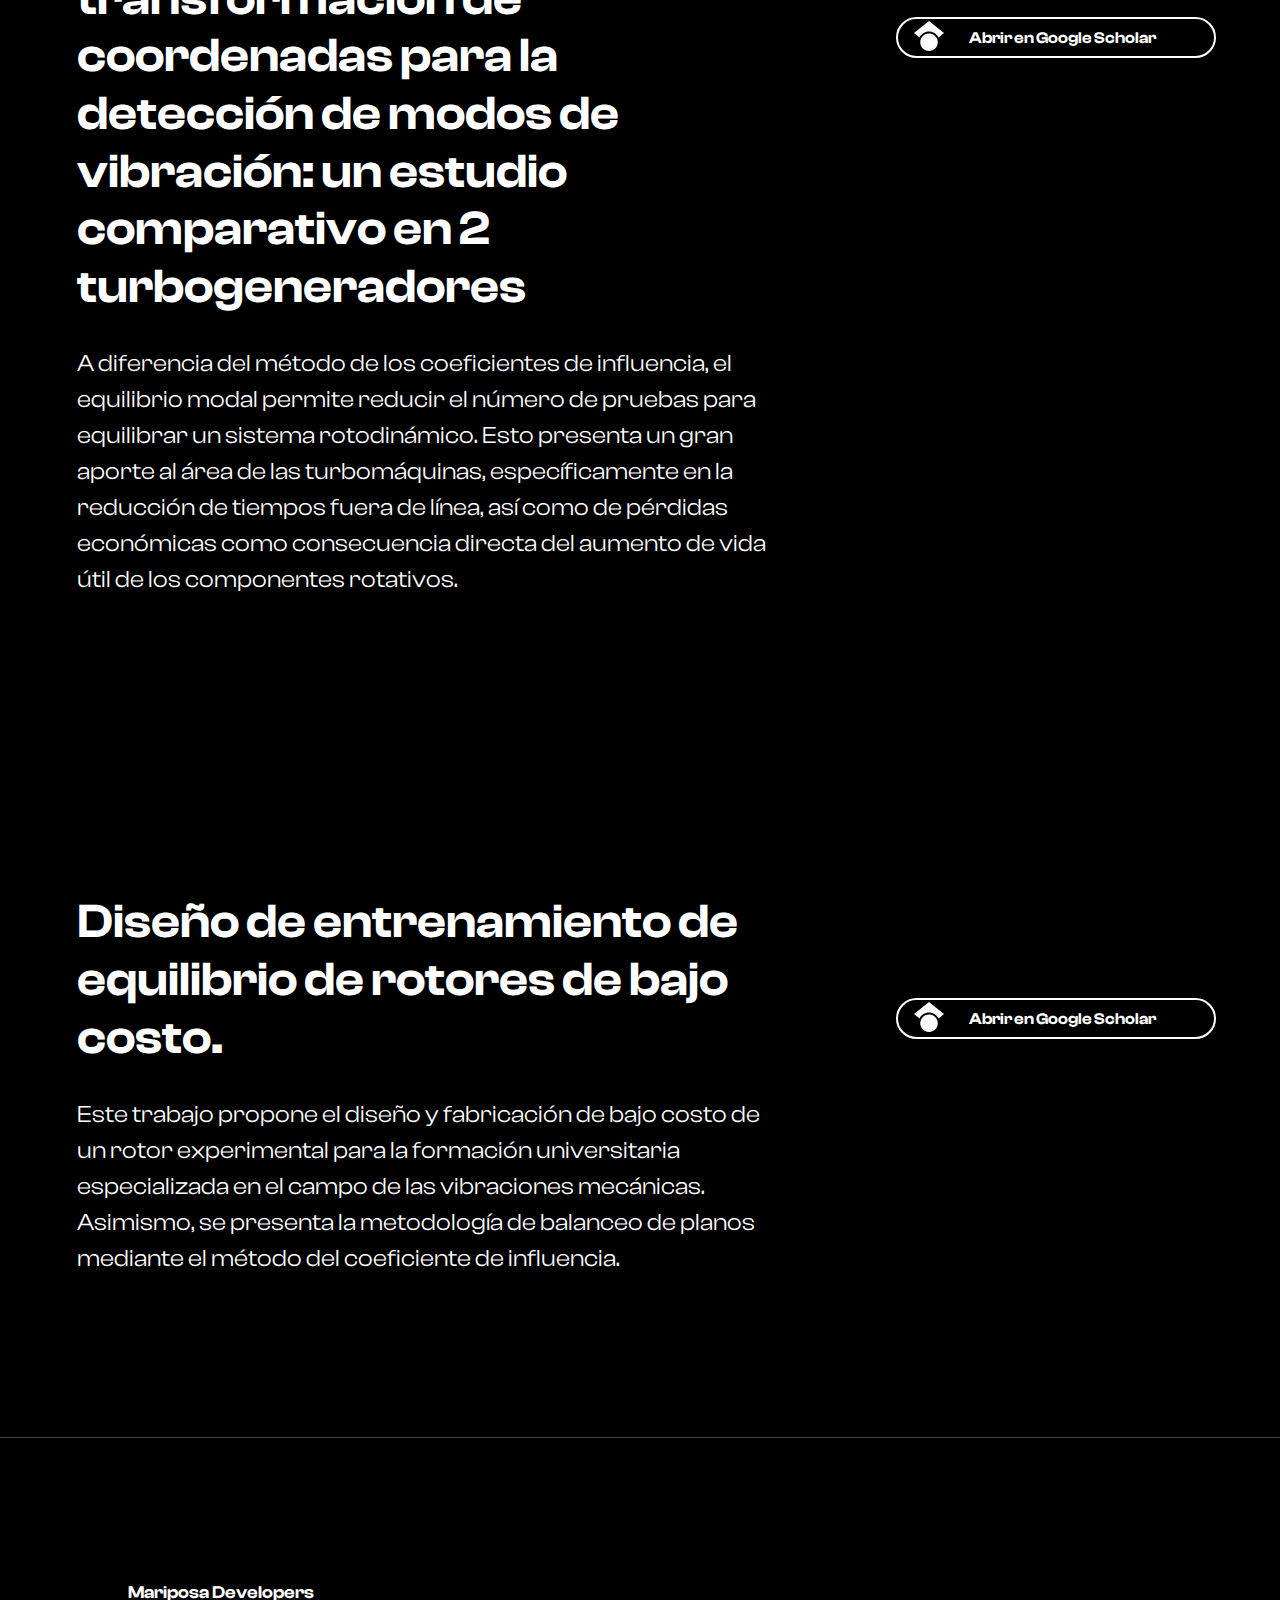
<file: publications.html>
<!DOCTYPE html>
<html lang="en">

<head>
  <meta charset="UTF-8">
  <meta name="viewport" content="width=device-width, initial-scale=1.0">
  <title>Publicaciones - Rafael Figueroa</title>
  <!--Bootstrap stylesheet-->
  <link href="https://cdn.jsdelivr.net/npm/bootstrap@5.3.3/dist/css/bootstrap.min.css" rel="stylesheet"
    integrity="sha384-QWTKZyjpPEjISv5WaRU9OFeRpok6YctnYmDr5pNlyT2bRjXh0JMhjY6hW+ALEwIH" crossorigin="anonymous">
  <!--CSS file for the index-->
  <link rel="stylesheet" href="styles/publications.css">

</head>

<body>
  <header>
    <nav class="navbar navbar-expand-lg bg-">
      <div class="container-fluid">
        <a class="navbar-brand" href="#">
          <h1>Rafael Figueroa</h1>
        </a>
        <button class="navbar-toggler" type="button" data-bs-toggle="collapse" data-bs-target="#navbarNavAltMarkup"
          aria-controls="navbarNavAltMarkup" aria-expanded="false" aria-label="Toggle navigation">
          <span class="navbar-toggler-icon"></span>
        </button>
        <div class="collapse navbar-collapse" id="navbarNavAltMarkup">
          <div class="navbar-nav">
            <a class="nav-link nav-link-reg nav-first-link" href="index.html">Inicio</a>
            <a class="nav-link nav-link-reg" href="about-me.html">Sobre mí</a>
            <a class="nav-link nav-link-reg" href="comunidad.html">Comunidad</a>
            <a class="nav-link nav-link-reg" aria-current="page" href="#">Publicaciones</a>
            <a class="nav-link nav-link-reg" href="libros.html">Libros</a>
          </div>
        </div>
      </div>
    </nav>

  </header>
  <main>
    <section class="publications">
      <h1>Publicaciones</h1>
      <div class="description">
        <p>Productos profesionales publicados en diferentes foros. </p>
      </div>
    </section>
    <section class="pub-container">
      <div class="pub-description">
        <h2>Metodología para mejorar la identificación de modos y la extracción de parámetros modales para el análisis
          dinámico del rotor.</h2>
        <p>Este trabajo presenta el desarrollo de una metodología que, mediante el uso del método de transformación de
          coordenadas, identifica los parámetros modales ideales que deben usarse durante el proceso de balanceo modal
          así como permite eliminar los modos computacionales generados durante el proceso de extracción del diagrama de
          respuesta del rotor.
        </p>
      </div>
      <a href="" class="btn-scholar">
        <img src="img/google-scholar-brands-solid.svg">
        <h6>Abrir en Google Scholar</h6>
      </a>
    </section>
    <section class="pub-container">
      <div class="pub-description">
        <h2>Aplicación de la transformación de coordenadas para la detección de modos de vibración: un estudio
          comparativo en 2 turbogeneradores
        </h2>
        <p>A diferencia del método de los coeficientes de influencia, el equilibrio modal permite reducir el número de
          pruebas para equilibrar un sistema rotodinámico. Esto presenta un gran aporte al área de las turbomáquinas,
          específicamente en la reducción de tiempos fuera de línea, así como de pérdidas económicas como consecuencia
          directa del aumento de vida útil de los componentes rotativos.
        </p>
      </div>
      <a href="" class="btn-scholar">
        <img src="img/google-scholar-brands-solid.svg">
        <h6>Abrir en Google Scholar</h6>
      </a>
    </section>
    <section class="pub-container">
      <div class="pub-description">
        <h2>Diseño de entrenamiento de equilibrio de rotores de bajo costo.</h2>
        <p>Este trabajo propone el diseño y fabricación de bajo costo de un rotor experimental para la formación
          universitaria especializada en el campo de las vibraciones mecánicas. Asimismo, se presenta la metodología de
          balanceo de planos mediante el método del coeficiente de influencia.
        </p>
      </div>
      <a href="www.google.com" class="btn-scholar">
        <img src="img/google-scholar-brands-solid.svg">
        <h6>Abrir en Google Scholar</h6>
      </a>
    </section>
    <hr>
    <footer>

      <div class="developer-info">

        <h4>Mariposa Developers</h4>
      </div>
    </footer>
  </main>

  <script src="https://cdn.jsdelivr.net/npm/bootstrap@5.3.3/dist/js/bootstrap.bundle.min.js"
    integrity="sha384-YvpcrYf0tY3lHB60NNkmXc5s9fDVZLESaAA55NDzOxhy9GkcIdslK1eN7N6jIeHz"
    crossorigin="anonymous"></script>
</body>

</html>
</file>
<file: styles/index.css>
* {
    padding: 0;
    margin: 0;
}


/*
    fonts
*/
@font-face {
    font-family: 'ClashDisplay-Bold';
    src: url('/fonts/clash-display/ClashDisplay-Bold.otf') format('truetype');
    /* O el formato de tu archivo */
    font-weight: normal;
    font-style: normal;
}

@font-face {
    font-family: 'ClashDisplay-Extralight';
    src: url('/fonts/clash-display/ClashDisplay-Extralight.otf') format('truetype');
    /* O el formato de tu archivo */
    font-weight: normal;
    font-style: normal;
}

@font-face {
    font-family: 'ClashDisplay-Light';
    src: url('/fonts/clash-display/ClashDisplay-Light.otf') format('truetype');
    /* O el formato de tu archivo */
    font-weight: normal;
    font-style: normal;
}

@font-face {
    font-family: 'ClashDisplay-Medium';
    src: url('/fonts/clash-display/ClashDisplay-Medium.otf') format('truetype');
    /* O el formato de tu archivo */
    font-weight: normal;
    font-style: normal;
}

@font-face {
    font-family: 'ClashDisplay-Regular';
    src: url('/fonts/clash-display/ClashDisplay-Regular.otf') format('truetype');
    /* O el formato de tu archivo */
    font-weight: normal;
    font-style: normal;
}

@font-face {
    font-family: 'ClashDisplay-Semibold';
    src: url('/fonts/clash-display/ClashDisplay-Semibold.otf') format('truetype');
    /* O el formato de tu archivo */
    font-weight: normal;
    font-style: normal;
}

/*
    header
*/


.container-fluid {


    background-color: black;

}



.navbar-brand h1 {
    color: white;
    font-family: 'ClashDisplay-Bold';
    font-size: 100%;
    margin-top: 1vh;
}


.nav-link {
    color: white;
    font-family: 'ClashDisplay-Bold';
}


.navbar {
    height: 20vh;
}

.navbar-toggler-icon {
    background-image: url("data:image/svg+xml;charset=UTF8,%3Csvg viewBox='0 0 30 30' xmlns='http://www.w3.org/2000/svg'%3E%3Cpath stroke='rgba(255,255,255,1)' stroke-width='2' stroke-linecap='round' stroke-miterlimit='10' d='M4 7h22M4 15h22M4 23h22'/%3E%3C/svg%3E");

}

header {
    background-color: black;
}

/*
    Banner information
*/

.banner-information {
    width: 100%;
    height: 50vh;
    background: radial-gradient(circle at 50% 50%, rgb(25, 26, 26) 0%, rgba(0, 0, 0, 1) 100%);
    display: flex;
    align-items: center;
}

.banner-information h2 {
    font-family: 'ClashDisplay-Bold';
    font-size: 200%;
    padding: 5%;
    color: white;

}


.nav-link:hover{
    color: rgba(255, 255, 255, 0.555);  
}

/*
    Presentation section
*/

.presentation {
    margin-top: 10%;
}

.presentation-title {
    display: flex;
    justify-content: center;
    align-items: center;

}

.presentation-title h3 {
    font-family: 'ClashDisplay-Bold';
    color: black;
    font-size: 200%;
}

.presentation-info {
    display: grid;
    grid-template-rows: 1fr 0.2fr; 
    justify-content: center;
    align-items: center;
    padding: 10%;
}

.info-text {
    font-family: 'ClashDisplay-Regular';
    color: black;
    font-size: 125%;
    text-align: left;
}

.info-img img {
    margin-top: 10%;
    width: 150px;
    height: 150px;
    border-radius: 80%;
}
.info-img {
    display: flex;
    justify-content: center;
}




/*

    Experience section


*/

.experience {
    margin-top: 5%;
}

.experience-title {
    display: flex;
    justify-content: center;
}

.experience-title h3 {
    font-family: 'ClashDisplay-Bold';
    color: black;
    font-size: 200%;
}


.experience-element{

    margin-top: 5%;
}

.experience-job h3{
    font-family: 'ClashDisplay-Semibold';
    font-size: 150%;
    color: black;
}

.experience-company{
   
    font-family: 'ClashDisplay-Regular';

}

.experience-period{
    font-family: 'ClashDisplay-Regular';

}

/*

    Publications
*/
.publications {
    display: grid;
    justify-content: center;
    padding: 10%;
}

.publications-title h3 {
    text-align: center;
    font-family: 'ClashDisplay-Bold';
    color: black;
}

.publications-list ul {
    text-decoration: none;
    justify-content: center;
    margin-top: 5%;
}

.publication-element {
    display: grid;
    grid-template-columns: repeat(2, 1fr);
    text-align: center;
    justify-content: center;
    align-items: center;

}

.publication-name h3 {
    font-family: 'ClashDisplay-Bold';
    font-size: 100%;

    color: rgb(0, 0, 0);
    
}

.link-icon-wrapper i {
    color: black;
    font-size: 200%;
    margin-left: 40%;
}


/*
    Contact information
*/
.contact-information {

    margin-top: 10%;
    margin-bottom: 15%;
}

.contact-info-title {
    font-family: 'ClashDisplay-Bold';
    text-align: center;
    color: black;
    padding: 5%;
}

.contact-info-title h3 {
    font-size: 200%;
}

.contact-info-content {

    padding: 5%;

    text-align: center;
    font-family: 'ClashDisplay-Regular';
}

/*
    
    Contact form

*/

.form-title h3 {
    font-family: 'ClashDisplay-Bold';
    font-size: 200%;
    color: black;
    text-align: center;
}

.form-wrapper {
    width: 100%;
    text-align: center;
    display: flex;
    justify-content: center;
}

.form-wrapper form{
    width: 100%;
}

.form-wrapper input,
.form-wrapper textarea {
    width: 80%;
    margin: 3%;
    height: 4vh;
    border: 0.5px black solid;
    font-family: 'ClashDisplay-Semibold';

}

.form-wrapper textarea {
    height: 15vh;
}

.submit-input {
    background-color: black;
    color: white;
    border-radius: 40vw;
}

/*

    Footer
*/


footer {
    background-color: black;
    height: 25vh;
    width: 100%;
    display: grid;

}

.developer-info {
    padding: 10%;
}

footer h4 {
    color: white;
    font-family: 'ClashDisplay-Semibold';
    font-size: 110%;

}

@media (min-width: 900px) {
    .navbar-brand {
        font-size: 100%;
        margin-left: 3%;
        margin-right: 3%;
       
    }

    .navbar-brand h1{
        font-family: 'ClashDisplay-Semibold';
        font-size: 150%;
    }


    .nav-link {
        font-family: 'ClashDisplay-Light';
        font-size: 150%;
    }

    /*
        Presentation
    
    */

    .presentation-info{
        display: grid;
        margin-top: 5%;
        grid-template-columns: 3fr 1fr; 
        grid-template-rows: 1fr; 
    }

    .info-img img {
        border-radius: 50%;
        margin-left: 40%;
        width: 35vw;
        height: 40vh;
 
    }
    .presentation-title h3 {
        font-size: 325%;
    }


    .info-text p {
        font-size: 150%;

    }



    /*
        Experience
    
    */

    .experience-title h3 {
        font-size: 325%;
    }



    /*
        Experience
    
    */

    .publications-title h3{
        font-size: 325%;
    }




    .publication-element{
      
        font-size: 150%;
        text-align: left;
    }


    /*
        Contact information
    */


    .contact-info-title{
        font-size: 175%;
    }


    .contact-info-content div h4{
        font-size: 175%;  
    }
    

    .form-title{
        font-size: 175%;   
    }



    .form-wrapper input{
        height: 5vh;
        margin: 2%;
    }

    .form-wrapper textarea{
        margin: 2%;
    }

    footer{

        height: 30vh;
    }

    
}

@media (min-width:1366px){

    .navbar-brand {
        font-size: 100%;
        margin-left: 3%;
        margin-right: 3%;
       
    }

    .navbar-brand h1{
        font-family: 'ClashDisplay-Semibold';
    }


    .nav-link {
        font-family: 'ClashDisplay-Light';
        font-size: 150%;
    }

    .presentation{
        margin-top: 5%; 
    }    
    
    .presentation-info{
        padding-top: 0%;
        padding-bottom: 0%;
    }   

    .info-img img{
        margin-top: 0;
    }

  
    .publications{
        margin-top: 5%;
        
    }

    .publications-title{
        padding-bottom: 3%;
    }

    .contact-information{
        margin: 5%;
    }   

    .form-wrapper form{
        width: 50%;
    }

    .form-wrapper input{
        height: 10vh;
        margin: 2%;
    }

    .form-wrapper textarea{
        margin: 2%;
        height: 30vh;
    }
    footer{
        height: 50vh;
    }

}
</file>
<file: styles/about-me.css>
body{
    padding: 0;
    margin: 0;
}
/*
    fonts
*/

@font-face {
    font-family: 'ClashDisplay-Bold';
    src: url('/fonts/clash-display/ClashDisplay-Bold.otf') format('truetype'); /* O el formato de tu archivo */
    font-weight: normal;
    font-style: normal;
}
@font-face {
    font-family: 'ClashDisplay-Extralight';
    src: url('/fonts/clash-display/ClashDisplay-Extralight.otf') format('truetype'); /* O el formato de tu archivo */
    font-weight: normal;
    font-style: normal;
}
@font-face {
    font-family: 'ClashDisplay-Light';
    src: url('/fonts/clash-display/ClashDisplay-Light.otf') format('truetype'); /* O el formato de tu archivo */
    font-weight: normal;
    font-style: normal;
}
@font-face {
    font-family: 'ClashDisplay-Medium';
    src: url('/fonts/clash-display/ClashDisplay-Medium.otf') format('truetype'); /* O el formato de tu archivo */
    font-weight: normal;
    font-style: normal;
}
@font-face {
    font-family: 'ClashDisplay-Regular';
    src: url('/fonts/clash-display/ClashDisplay-Regular.otf') format('truetype'); /* O el formato de tu archivo */
    font-weight: normal;
    font-style: normal;
}
@font-face {
    font-family: 'ClashDisplay-Semibold';
    src: url('/fonts/clash-display/ClashDisplay-Semibold.otf') format('truetype'); /* O el formato de tu archivo */
    font-weight: normal;
    font-style: normal;
}

/*
    header
*/


.container-fluid {


    background-color: black;

}



.navbar-brand h1 {
    color: white;
    font-family: 'ClashDisplay-Bold';
    font-size: 100%;
    margin-top: 1vh;
}


.nav-link {
    color: white;
    font-family: 'ClashDisplay-Bold';
}


.navbar {
    height: 20vh;
}

.navbar-toggler-icon {
    background-image: url("data:image/svg+xml;charset=UTF8,%3Csvg viewBox='0 0 30 30' xmlns='http://www.w3.org/2000/svg'%3E%3Cpath stroke='rgba(255,255,255,1)' stroke-width='2' stroke-linecap='round' stroke-miterlimit='10' d='M4 7h22M4 15h22M4 23h22'/%3E%3C/svg%3E");

}

header {
    background-color: black;
}
.nav-link:hover{
    color: rgba(255, 255, 255, 0.555);  
}

/* Main section of the page */


.about-me{
    width: 100%;
    height: fit-content;
    background: radial-gradient(circle at 50% 50%, rgb(25, 26, 26) 0%, rgba(0, 0, 0, 1) 100%);
}

.about-me h1{
    font-family: 'ClashDisplay-Bold';
    src: url('/fonts/clash-display/ClashDisplay-Bold.otf') format('truetype'); /* O el formato de tu archivo */
    font-weight: normal;
    font-style: normal;
    text-align: center;
    padding-top: 10%;
    padding-bottom: 5%;
    font-size: 2.5em;
    color: white;
}

.about-me img{
    padding-top: 5%;
    padding-bottom: 5%;
    width: 50%;
    margin-left: 25%;

}
.about-me p{
    width: 90%;
    margin-left: 5%;
    padding-top: 5%;
    font-family: 'ClashDisplay-Regular';
    src: url('/fonts/clash-display/ClashDisplay-Regular.otf') format('truetype'); /* O el formato de tu archivo */
    font-weight: normal;
    font-style: normal;
    font-size: 1em;
    text-align: justify;
    color: white;
    padding-bottom: 5%;
}


.interest{
    width: 90%;
    margin-left: 5%;
    height: fit-content;
    padding-bottom: 5%;
}
.interest h1{
    font-family: 'ClashDisplay-Bold';
    src: url('/fonts/clash-display/ClashDisplay-Bold.otf') format('truetype'); /* O el formato de tu archivo */
    font-weight: normal;
    font-style: normal;
    text-align: center;
    padding-top: 10%;
    padding-bottom: 5%;
    font-size: 2.5em; 
}



.interest p{
    font-family: 'ClashDisplay-Regular';
    src: url('/fonts/clash-display/ClashDisplay-Regular.otf') format('truetype'); /* O el formato de tu archivo */
    font-weight: normal;
    font-style: normal;
    font-size: 1em;
    text-align: justify;
    
}
ul li{
    font-family: 'ClashDisplay-Regular';
    src: url('/fonts/clash-display/ClashDisplay-Regular.otf') format('truetype'); /* O el formato de tu archivo */
    font-weight: normal;
    font-style: normal;
    
    
}

h2{
    font-family: 'ClashDisplay-Bold';
    src: url('/fonts/clash-display/ClashDisplay-Bold.otf') format('truetype'); /* O el formato de tu archivo */
    font-weight: normal;
    font-style: normal;
    text-align: center;
    font-size: 2em; 
    padding-top: 5%;
}

.container{
    display: flex;
}
.item{
    padding-bottom: 5%;
    padding-top: 5%;
    
}

#hobbie-text{
    padding-bottom: 5%;
    padding-top: 5%;
    padding-left: 4%;
}



/*
    Accordion style
*/
.accordion-container {
    width: 100%;
    padding-left: 5%;
  }

.accordion {
    cursor: pointer;
    padding: 10px;
    width: 90%;
    
    text-align: left;
    background-color: black;
    color: white;
    font-family: 'ClashDisplay-Semibold';
    border: none;
    outline: none;
    display: flex;
    justify-content: space-between;
    align-items: center;
    transition: background-color 0.4s ease;
  }
  
  .accordion.active, .accordion:hover {
    background-color: #ccc;
  }
  
  .accordion i {
    transition: transform 0.4s;
  }
  
  .accordion.active i {
    transform: rotate(180deg); 
  }
  
  .panel {
    max-height: 0;
    overflow: hidden;
    background-color: whitesmoke;
    transition: max-height 0.6s ease-out; /* Transición suave */
    background-color: white;
  }
  
  .panel ul {
    padding: 10px;
  }

.item-left{
    width: 50%;
}

.item-left p{
    padding-top: 25%;
    padding-right: 5%;
    
}


.item-right{
    width: 50%;
}

.item-right img{
    padding-top: 5%;
    width: 90%;
    margin-left: 0;
    border-radius: 40px;

    
}
footer {
    background-color: black;
    height: 25vh;
    width: 100%;
    display: grid;

}

.developer-info {
    padding: 10%;
}

footer h4 {
    color: white;
    font-family: 'ClashDisplay-Semibold';
    font-size: 110%;

}
@media(min-width:550px){
    .item-about img{
     max-width: 30%;
     margin-left: 35%;
    }
    .about-me h1{
        
        font-size: 3em;
    }

    footer{
        height: 50vh;
    }
}

@media(min-width: 750px){
    .item-about p{
        font-size: 1.3em;
        
    }
    .interest p{
        font-size: 1.3em;
        
    }

   
}
@media(min-width: 992px){
    
    .about-me{
        width: 100%;
        margin-left: 0;
        height: fit-content;
    }

    .about-me h1{
        font-family: 'ClashDisplay-Bold';
        src: url('/fonts/clash-display/ClashDisplay-Bold.otf') format('truetype'); /* O el formato de tu archivo */
        font-weight: normal;
        font-style: normal;
        text-align: center;
        padding-top: 5%;
        padding-bottom: 5%;
        font-size: 4em;
    }

    .item-about{
        width: 90%;
        
    }
    .item-about img{
        width: 30%;
        margin-left: 40%;
    
    }
    .item-about p{
        
        margin-left: 10%;
        font-size: 2em;
    
    }

    .interest h1{
  
        font-size: 3.5em; 
    }
    
    .interest h2{
        font-size: 3em; 
      
    }
    .interest p{
    
        font-size: 2em;
      
    }
}

@media(min-width: 1200px){

    .navbar-brand {
        margin-left: 3%;
        margin-right: 3%;
       
    }

    .navbar-brand h1{
        font-family: 'ClashDisplay-Semibold';
        font-size: 150%;
    }


    .nav-link {
        font-family: 'ClashDisplay-Light';
        font-size: 150%;
    }
   
    .about-me{
        width: 100%;
        margin-left: 0;
        height: fit-content;
    }

    .about-me h1{

        font-size: 4em;
    }

    .item-about{
        width: 100%;
        margin-left: 0;
        display: flex;
        
    }
    .item-about-text{
        width: 50%;
        padding-top: 5%;
        padding-bottom: 5%;
    }
    .item-about-img{
       
        width: 50%;
    
    }

    .item-about img{
        max-width: 50%;
        width:50%;
        margin-left: 20%;
        ;
    }
        
    
    

    .item-about p{
        
        margin-left: 0%;
        font-size: 2.5em;
    
    }

    .interest h1{
  
        font-size: 4em; 
    }
    
    .interest h2{
        font-size: 3em; 
      
    }
    .interest p{
    
        font-size: 2em;
      
    }
}



@media(min-width: 1366px){
   
    

    .about-me h1{
        padding-bottom: 0;
        font-size: 4em;
    }

    
   

    .interest h1{
  
        font-size: 3em; 
    }
    
    .interest h2{
        font-size: 2.5em; 
      
    }
    .interest p{
    
        font-size: 2em;
      
    }

}
</file>
<file: styles/comunidad.css>
* {
    padding: 0;
    margin: 0;
}


/*
    fonts
*/
@font-face {
    font-family: 'ClashDisplay-Bold';
    src: url('/fonts/clash-display/ClashDisplay-Bold.otf') format('truetype');
    /* O el formato de tu archivo */
    font-weight: normal;
    font-style: normal;
}

@font-face {
    font-family: 'ClashDisplay-Extralight';
    src: url('/fonts/clash-display/ClashDisplay-Extralight.otf') format('truetype');
    /* O el formato de tu archivo */
    font-weight: normal;
    font-style: normal;
}

@font-face {
    font-family: 'ClashDisplay-Light';
    src: url('/fonts/clash-display/ClashDisplay-Light.otf') format('truetype');
    /* O el formato de tu archivo */
    font-weight: normal;
    font-style: normal;
}

@font-face {
    font-family: 'ClashDisplay-Medium';
    src: url('/fonts/clash-display/ClashDisplay-Medium.otf') format('truetype');
    /* O el formato de tu archivo */
    font-weight: normal;
    font-style: normal;
}

@font-face {
    font-family: 'ClashDisplay-Regular';
    src: url('/fonts/clash-display/ClashDisplay-Regular.otf') format('truetype');
    /* O el formato de tu archivo */
    font-weight: normal;
    font-style: normal;
}

@font-face {
    font-family: 'ClashDisplay-Semibold';
    src: url('/fonts/clash-display/ClashDisplay-Semibold.otf') format('truetype');
    /* O el formato de tu archivo */
    font-weight: normal;
    font-style: normal;
}

/*
    header
*/


.container-fluid {


    background-color: black;

}



.navbar-brand h1 {
    color: white;
    font-family: 'ClashDisplay-Bold';
    font-size: 100%;
    margin-top: 1vh;
}

.nav-link {
    color: white;
    font-family: 'ClashDisplay-Bold';
}

.nav-link:hover{
    color: rgba(255, 255, 255, 0.555);  
}
.navbar {
    height: 25vh;
}

.navbar-toggler-icon {
    background-image: url("data:image/svg+xml;charset=UTF8,%3Csvg viewBox='0 0 30 30' xmlns='http://www.w3.org/2000/svg'%3E%3Cpath stroke='rgba(255,255,255,1)' stroke-width='2' stroke-linecap='round' stroke-miterlimit='10' d='M4 7h22M4 15h22M4 23h22'/%3E%3C/svg%3E");

}

header {
    background-color: black;
}


/*

    Comunidad


*/
.community-title{
    margin-top: 15%; 
}

.community-title div h3{
    font-family: 'ClashDisplay-Bold';
    font-size: 300%;
    color: black;

}

.community-text p{

    font-family: 'ClashDisplay-Regular';
    color: black;
    font-size: 150%;
    text-align: left;
    padding-left: 10%;
    padding-right: 10%;
}




/*
    Channels
*/

.channel{
    margin-top: 10%;
}

.channel-header{
    display: flex;
    align-items: center;
}

.channel-title{
    font-family: 'ClashDisplay-Semibold';

}
.channel-title h3{
    color: black;
    font-size: 200%;  
    text-align: left;
    padding-left: 10%;
}

.channel-img img{
    border-radius: 50%;
}

.channel-info{
    margin-top: 15%;
    padding-left: 5%;
    padding-right: 5%;
}
.channel-description{
    font-family: 'ClashDisplay-Regular';
}

.channel-description p{
    font-size: 150%;
}


.channel-link a{
    display: flex;
    background-color: black;
    color: white;
    border-radius: 10vw; 
    padding: 4%;
    align-items: center;
    margin-top: 5%;

}



.channel-anchor{

    text-decoration: none;
}

.bi-youtube{
    color: red;
    font-size: 200%;

}

.visit-channel-msg{
    margin-top: 2%;
    margin-left: 3%;
    font-family: 'ClashDisplay-Semibold';
}


/*

    Footer


*/


footer {
    margin-top: 20%;
    background-color: black;
    height: 25vh;
    width: 100%;
    display: grid;

}

.developer-info {
    padding: 10%;
}

footer h4 {
    color: white;
    font-family: 'ClashDisplay-Semibold';
    font-size: 110%;

}


@media (min-width: 900px){

    /*
        navbar
     
    */

    .navbar-brand {
        margin-left: 3%;
        margin-right: 3%;
       
    }

    .navbar-brand h1{
        font-family: 'ClashDisplay-Semibold';
        font-size: 150%;
    }

    .nav-link {
        font-family: 'ClashDisplay-Light';
        font-size: 150%;
    }


    .channel-link{
        width: 60%;

        text-align: center;
        margin-left: 5%;
    }

}

@media (min-width: 1200px){


    .navbar-brand {
        font-size: 100%;
        margin-left: 3%;
        margin-right: 3%;
       
    }

    .navbar-brand h1{
        font-family: 'ClashDisplay-Semibold';
    }


    .nav-link {
        font-family: 'ClashDisplay-Light';
        font-size: 150%;
    }


    .channel-link{
        width: 40%;
        text-align: center;
        margin-left: 5%;
    }

    footer{
        height: 50vh;
    }


    .community-title{
        font-size: 150%;   
    }

    .community-text{
        margin-top: 5%;
        font-size: 125%;
    }
    .channel-title{
        font-size: 150%;
  
    }

    .channel-description{
        font-size: 100%;
    }

    .channel-info{
        margin-top: 10%;
        font-size: 120%;
    }
    .channel-img img{
        width: 40%;
    }
}
</file>
<file: styles/books.css>
* {
    padding: 0;
    margin: 0;
}
/*
    fonts
*/

@font-face {
    font-family: 'ClashDisplay-Bold';
    src: url('/fonts/clash-display/ClashDisplay-Bold.otf') format('truetype'); /* O el formato de tu archivo */
    font-weight: normal;
    font-style: normal;
}
@font-face {
    font-family: 'ClashDisplay-Extralight';
    src: url('/fonts/clash-display/ClashDisplay-Extralight.otf') format('truetype'); /* O el formato de tu archivo */
    font-weight: normal;
    font-style: normal;
}
@font-face {
    font-family: 'ClashDisplay-Light';
    src: url('/fonts/clash-display/ClashDisplay-Light.otf') format('truetype'); /* O el formato de tu archivo */
    font-weight: normal;
    font-style: normal;
}
@font-face {
    font-family: 'ClashDisplay-Medium';
    src: url('/fonts/clash-display/ClashDisplay-Medium.otf') format('truetype'); /* O el formato de tu archivo */
    font-weight: normal;
    font-style: normal;
}
@font-face {
    font-family: 'ClashDisplay-Regular';
    src: url('/fonts/clash-display/ClashDisplay-Regular.otf') format('truetype'); /* O el formato de tu archivo */
    font-weight: normal;
    font-style: normal;
}
@font-face {
    font-family: 'ClashDisplay-Semibold';
    src: url('/fonts/clash-display/ClashDisplay-Semibold.otf') format('truetype'); /* O el formato de tu archivo */
    font-weight: normal;
    font-style: normal;
}
/*
    header
*/


.container-fluid {


    background-color: black;

}



.navbar-brand h1 {
    color: white;
    font-family: 'ClashDisplay-Bold';
    font-size: 100%;
    margin-top: 1vh;
}



.nav-link {
    color: white;
    font-family: 'ClashDisplay-Bold';
}


.navbar {
    height: 20vh;
}

.navbar-toggler-icon {
    background-image: url("data:image/svg+xml;charset=UTF8,%3Csvg viewBox='0 0 30 30' xmlns='http://www.w3.org/2000/svg'%3E%3Cpath stroke='rgba(255,255,255,1)' stroke-width='2' stroke-linecap='round' stroke-miterlimit='10' d='M4 7h22M4 15h22M4 23h22'/%3E%3C/svg%3E");

}

header {
    background-color: black;
}
.nav-link:hover{
    color: rgba(255, 255, 255, 0.555);  
}

/*
  Main content of the page
*/

.books{
    text-align: center;
}

.books h1{
    font-family: 'ClashDisplay-Bold';
    padding-top: 5%;
    padding-bottom: 3%;
    font-size: 2em;
}

.books p{
    font-family: 'ClashDisplay-Regular';
    font-size: 0.9em;
    padding-bottom: 5%;
    width: 90%;
    margin-left: 5%;
}

.books-list{
    width: 90%;
    margin-left: 5%;
}
.title-link h2{
    font-family: 'ClashDisplay-Semibold';
   
}

.description{

    text-align: left;
}

.cta-get-book{
    display: flex;
    text-decoration: none;
    font-family: 'ClashDisplay-Semibold';
    background: black;
    justify-content: center;
    color: white;
    align-items: center;
    border-radius: 40px;
    margin-top: 5%;
    margin-bottom: 5%;
    font-size: 140%;
}



.book-description p{
    font-family: 'ClashDisplay-Regular';
    text-align: left;
}

.book-description-img{
    display: flex;
    justify-content: center;
  
}
.btn-link{

    text-decoration: none;
}
.btn-link h6{
    margin-bottom: 0;
    padding: 5%;
    font-size: 100%;
}

/*
    Styling the footer
*/
hr{
    color: white;
}
footer {
    background-color: black;
    height: 25vh;
    width: 100%;
    display: grid;

}

.developer-info {
    padding: 10%;
}

footer h4 {
    color: white;
    font-family: 'ClashDisplay-Semibold';
    font-size: 110%;

}

/*
    Media Queries
*/

@media (min-width: 768px){
    .books p{
        
        font-size: 1em;
       
    }

}

@media (min-width: 920px){
    .books h1{
        
        font-size: 3em;
    }

    .books p{
        font-size: 1.5em;
    }
    .title-link h2{
        font-size: 2.5em;
    }
    .cta-get-book{
        width: 250px;
        background: black;
        color: white;
        align-items: center;
    }
    .cta-get-book h6{
        text-decoration: none;
    }
      
    .book-description p{
        font-size: 1.5em;
        
    }
    .img-wrapper{
        width: 100%;
        display: flex;
        justify-content: center;
    }

}

@media (min-width: 1280px){


    .navbar-brand {
        font-size: 100%;
        margin-left: 3%;
        margin-right: 3%;
       
    }

    .navbar-brand h1{
        font-family: 'ClashDisplay-Semibold';
        font-size: 150%;
    }

    .nav-link {
        font-family: 'ClashDisplay-Light';
        font-size: 150%;
    }
   

    .books h1{
        
        font-size: 4em;
    }

    .books p{
        font-size: 2em;
    }

    .title-link h2{
        font-size: 3em;
    }

    .cta-get-book{
        width: 35%;
        background: black;
        color: white;
        text-decoration: none;
    }

    .book-description{
        width: 100%;
        display: flex;
    }
    .book-description p{
        font-size: 1.5em;     
    }
    .book-description-text{
        width: 50%;
    }
    .book-description-img{
        width: 50%;
    }

    .book-img{
        width: 50%;
    }

    footer{
        height: 50vh;
    }
}
</file>
<file: styles/publications.css>
* {
    padding: 0;
    margin: 0;
}
/*
    fonts
*/

@font-face {
    font-family: 'ClashDisplay-Bold';
    src: url('/fonts/clash-display/ClashDisplay-Bold.otf') format('truetype'); /* O el formato de tu archivo */
    font-weight: normal;
    font-style: normal;
}
@font-face {
    font-family: 'ClashDisplay-Extralight';
    src: url('/fonts/clash-display/ClashDisplay-Extralight.otf') format('truetype'); /* O el formato de tu archivo */
    font-weight: normal;
    font-style: normal;
}
@font-face {
    font-family: 'ClashDisplay-Light';
    src: url('/fonts/clash-display/ClashDisplay-Light.otf') format('truetype'); /* O el formato de tu archivo */
    font-weight: normal;
    font-style: normal;
}
@font-face {
    font-family: 'ClashDisplay-Medium';
    src: url('/fonts/clash-display/ClashDisplay-Medium.otf') format('truetype'); /* O el formato de tu archivo */
    font-weight: normal;
    font-style: normal;
}
@font-face {
    font-family: 'ClashDisplay-Regular';
    src: url('/fonts/clash-display/ClashDisplay-Regular.otf') format('truetype'); /* O el formato de tu archivo */
    font-weight: normal;
    font-style: normal;
}
@font-face {
    font-family: 'ClashDisplay-Semibold';
    src: url('/fonts/clash-display/ClashDisplay-Semibold.otf') format('truetype'); /* O el formato de tu archivo */
    font-weight: normal;
    font-style: normal;
}

/*
    header
*/


.container-fluid {


    background-color: black;

}



.navbar-brand h1 {
    color: white;
    font-family: 'ClashDisplay-Bold';
    font-size: 100%;
    margin-top: 1vh;
}


.nav-link {
    color: white;
    font-family: 'ClashDisplay-Bold';
}


.navbar {
    height: 20vh;
}

.navbar-toggler-icon {
    background-image: url("data:image/svg+xml;charset=UTF8,%3Csvg viewBox='0 0 30 30' xmlns='http://www.w3.org/2000/svg'%3E%3Cpath stroke='rgba(255,255,255,1)' stroke-width='2' stroke-linecap='round' stroke-miterlimit='10' d='M4 7h22M4 15h22M4 23h22'/%3E%3C/svg%3E");

}

header {
    background-color: black;
}
.nav-link:hover{
    color: rgba(255, 255, 255, 0.555);  
}
/*
  Main content of the page
*/
body{
    background-color: black;
}
.publications{
    background-color: white;
    text-align: center;
    
}

.publications h1{
    font-family: 'ClashDisplay-Bold';
    padding-top: 5%;
    padding-bottom: 3%;
    font-size: 2.5em;
}

.description{
    width: 100%;
}
.publications p{
    font-family: 'ClashDisplay-Regular';
    font-size: 0.8em;
    padding-bottom: 5%;
}

/*
    Publication's container
*/

.pub-container{
    padding-top: 10%;
    padding-bottom: 10%;
    color: white;
    text-align: left;
    width: 90%;
   
}

.pub-container h2{
    margin-left: 10%;
    font-family: 'ClashDisplay-Semibold';
    padding-top: 3%;
    padding-bottom: 3%;
}

.pub-container p{
    font-family: 'ClashDisplay-Regular';
    font-size: 0.8em;
    margin-left: 10%;
}

.btn-scholar{
    text-decoration: none;
    display: flex;
    width: 270px;
    height: 40px;
    margin-left: 15%;
    margin-top: 10%;
    color: white;
    background-color: black;
    border-radius: 40px;
    border: 2px solid white;
}
.btn-scholar h6{
    font-family: 'ClashDisplay-Semibold';
    margin-top: 3%;
    padding-left: 3%;
}
.btn-scholar img{
    width: 30px;
    height: 30px;
    margin-left: 5%;
    margin-top: 0.5%;
    filter: invert(99%) sepia(98%) saturate(0%) hue-rotate(97deg) brightness(113%) contrast(100%);
}


/*
    Styling the footer
*/
hr{
    color: white;
}
footer {
    background-color: black;
    height: 25vh;
    width: 100%;
    display: grid;

}

.developer-info {
    padding: 10%;
}

footer h4 {
    color: white;
    font-family: 'ClashDisplay-Semibold';
    font-size: 110%;

}

@media(min-width: 400px) and (max-width: 440px){
    .btn-scholar{
        margin-left: 20%;
    }
}

@media(min-width: 441px) and (max-width: 510px){
    .btn-scholar{
        margin-left: 25%;
    }
}

@media(min-width: 511px) and (max-width: 599px){
    .btn-scholar{
        margin-left: 30%;
    }
}

@media(min-width: 600px) and (max-width: 767px){
    .btn-scholar{
        margin-left: 35%;
    }
}

@media(min-width: 768px){
    .btn-scholar{
        margin-left: 37%;
    }
}

@media(min-width: 900px){
    .btn-scholar{
        margin-left: 40%;
    }
}

@media(min-width: 1050px){
    .btn-scholar{
        margin-left: 42%;
    }
}

@media(min-width: 1280px){
    
    
    .navbar-brand {
        font-size: 100%;
        margin-left: 3%;
        margin-right: 3%;
       
    }

    .navbar-brand h1{
        font-family: 'ClashDisplay-Semibold';
        font-size: 150%;
    }


    .nav-link {
        font-family: 'ClashDisplay-Light';
        font-size: 150%;
    }

    .publications h1{
        font-family: 'ClashDisplay-Bold';
        padding-top: 5%;
        padding-bottom: 3%;
        font-size: 4em;
    }
    
    .description{
        width: 100%;
    }
    .publications p{
        font-family: 'ClashDisplay-Regular';
        font-size: 2em;
        padding-bottom: 5%;
    }

    /*
    Publication's container
*/

.pub-container{
    display: flex;
    text-align: left;
    width: 100%;
}
.pub-container h2{
    margin-left: 10%;
    font-family: 'ClashDisplay-Semibold';
    padding-top: 3%;
    padding-bottom: 3%;
    font-size: 3em;
}

.pub-container p{
    
    font-size: 1.5em;
    margin-left: 10%;
}


.pub-description{
    width: 60%
}

.btn-scholar{
    margin-left: 10%;
    width: 25%;
    height: 25%;

}
.btn-scholar h6{
    margin-left: 5%;
}
}

@media(min-width: 1600px){
    .btn-scholar{
        margin-left: 10%;
        width: 25%;
        height: 25%;
    
    }
    .btn-scholar h6{
        margin-left: 5%;
        font-size: 1.5em;
    }
    .btn-scholar img{
        margin-top: 1%;
        width: 40px;
        height: 40px;
    }
}
</file>
